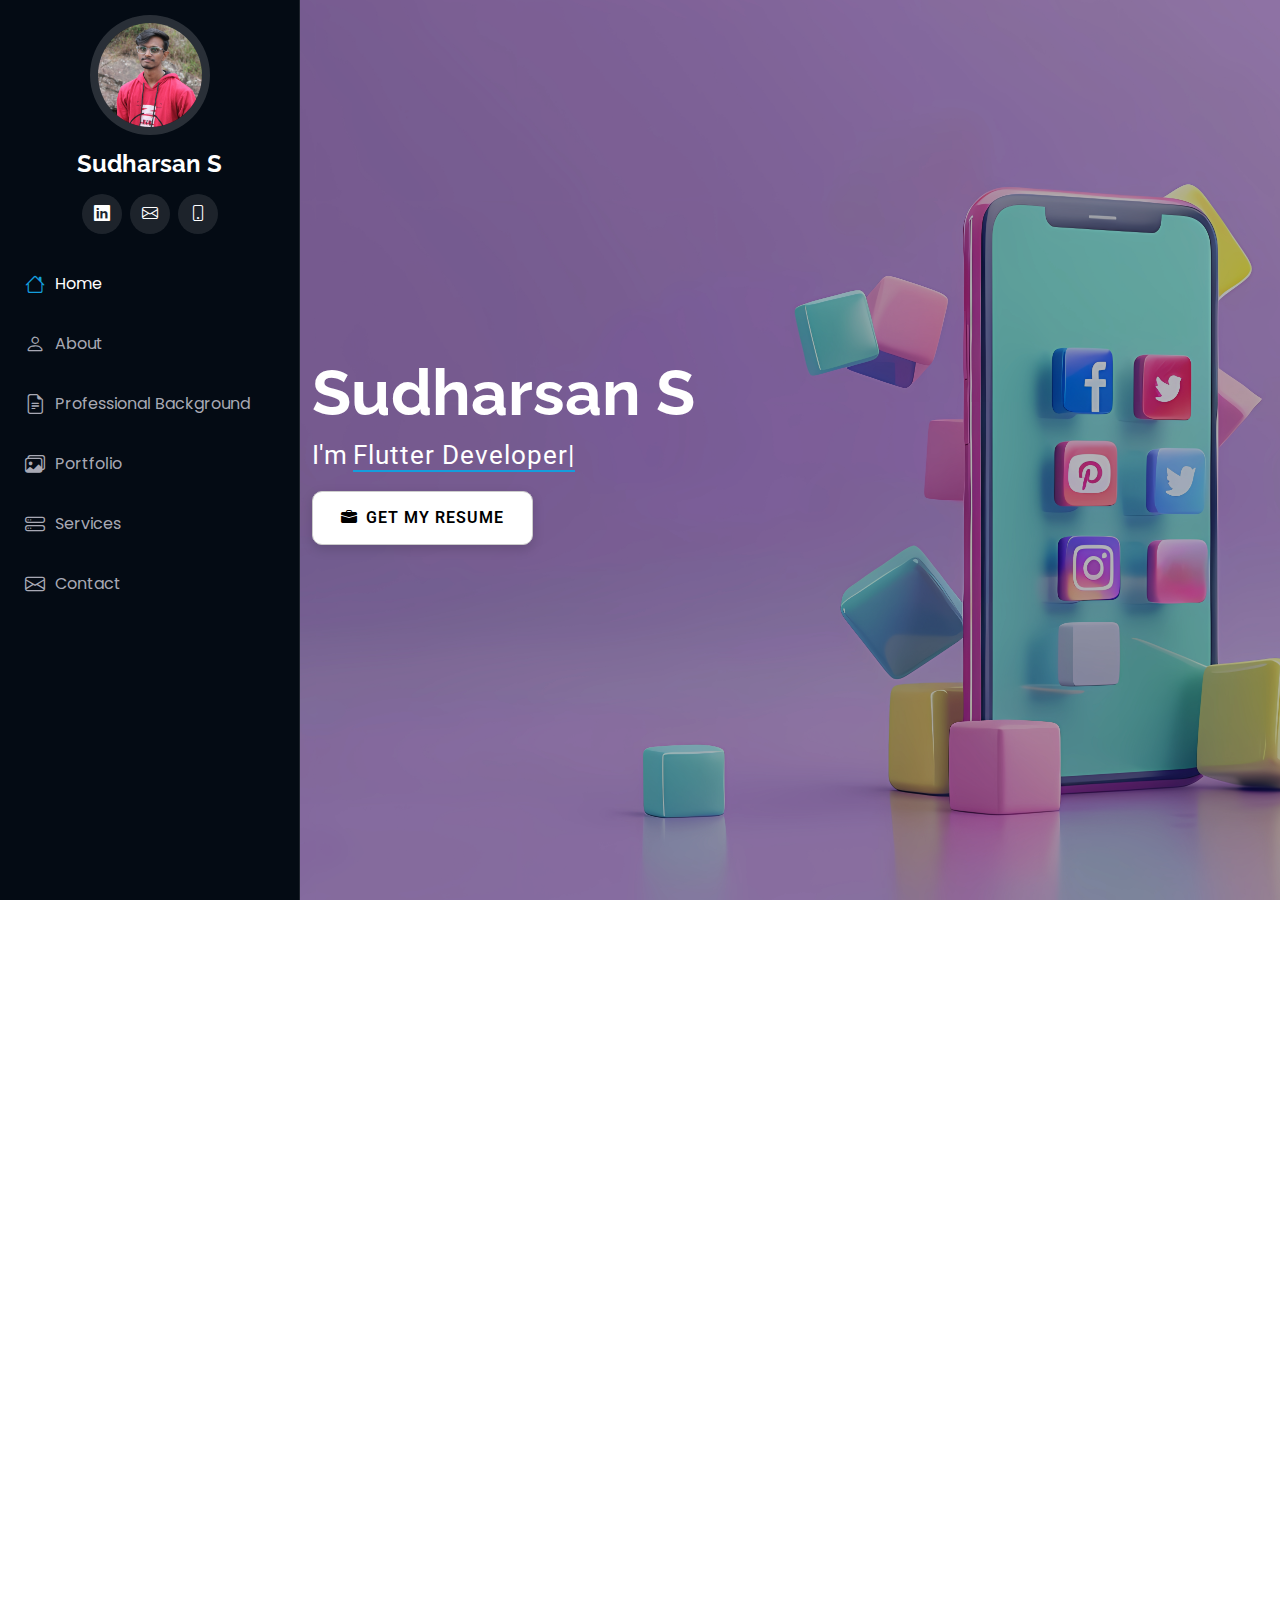
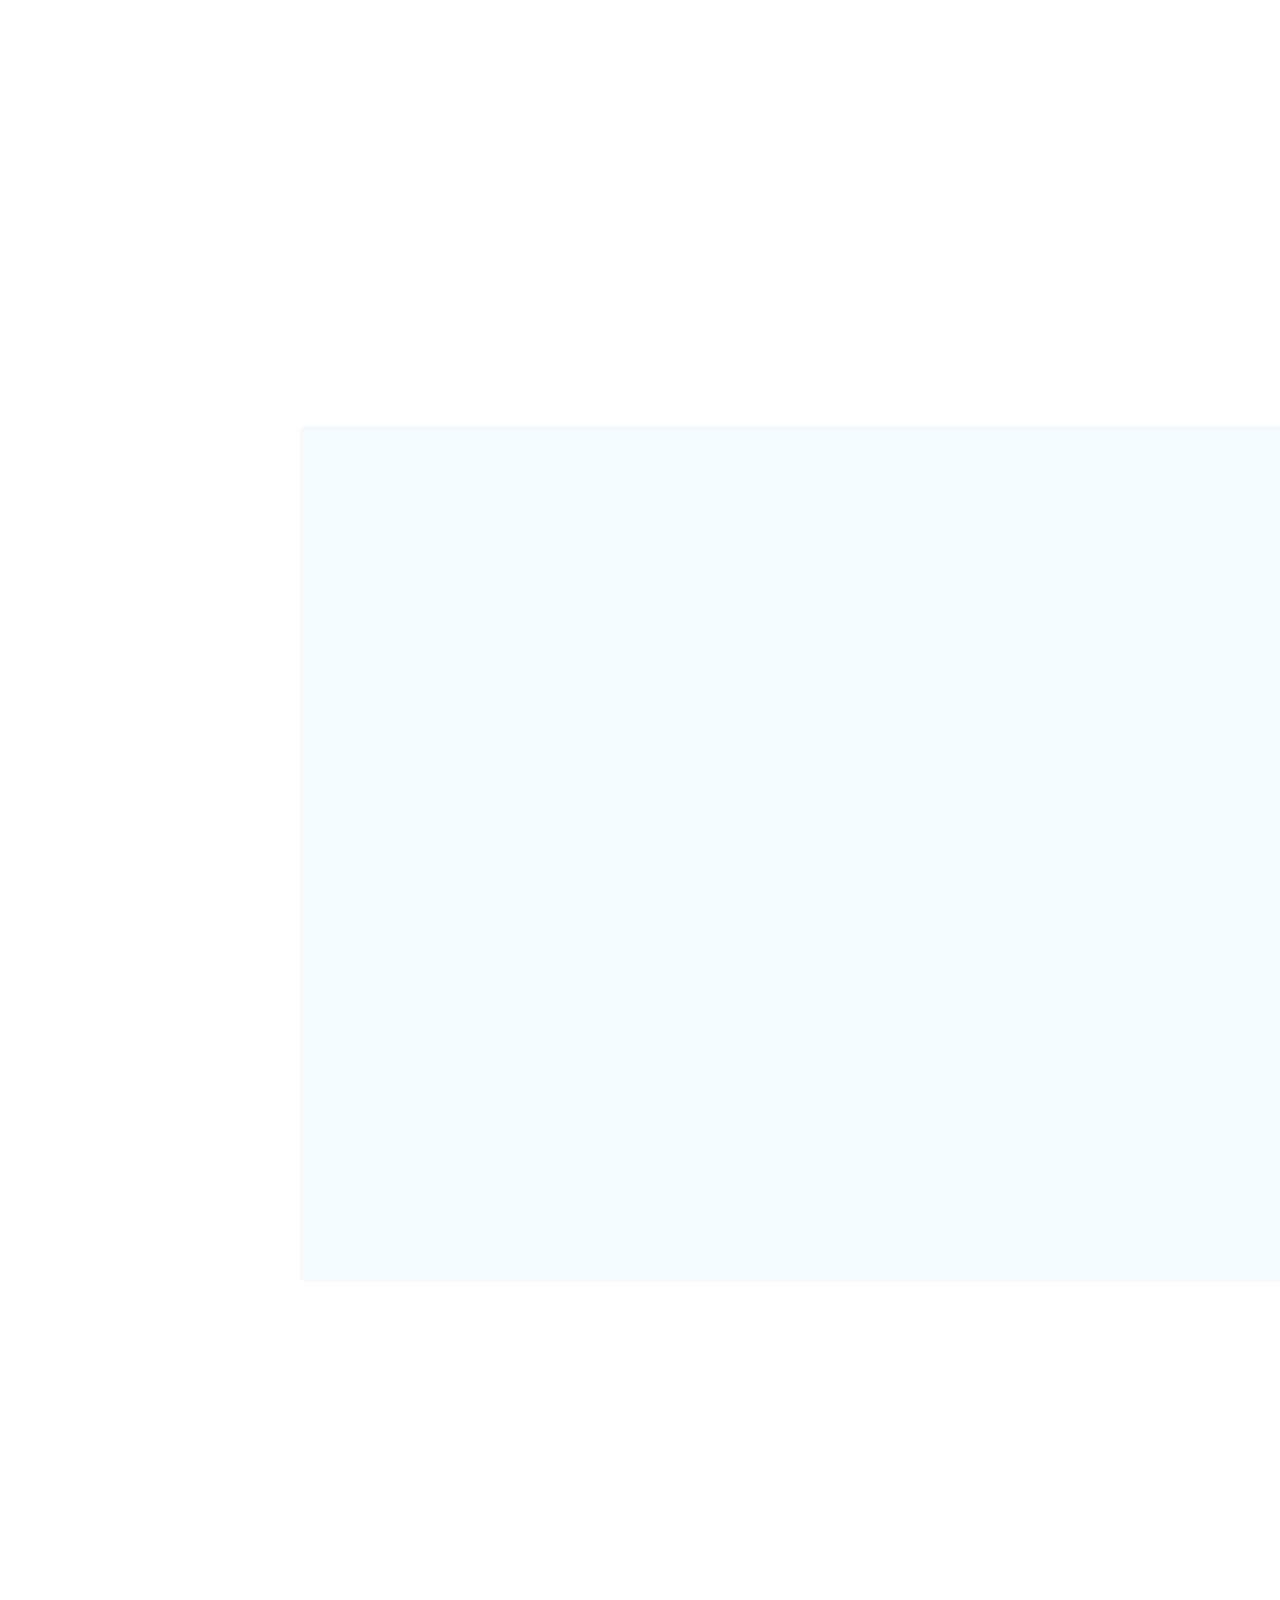
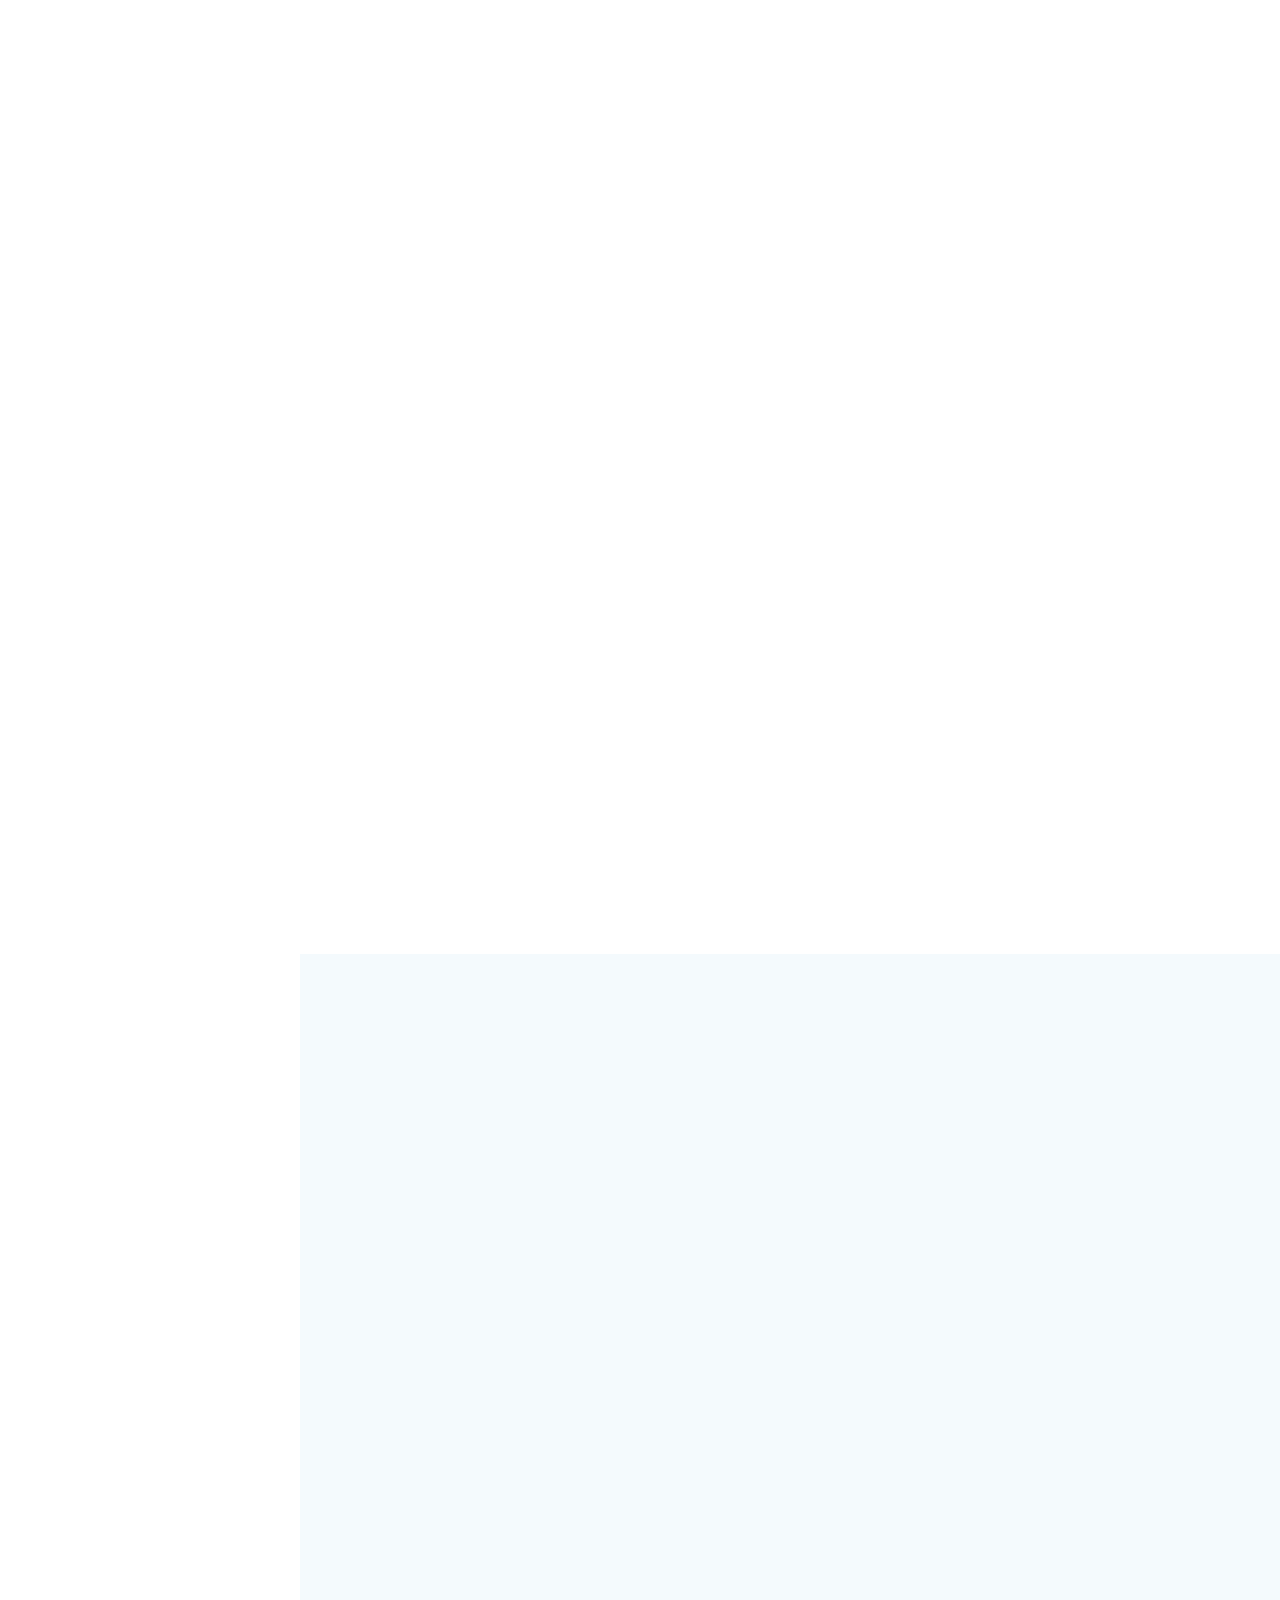
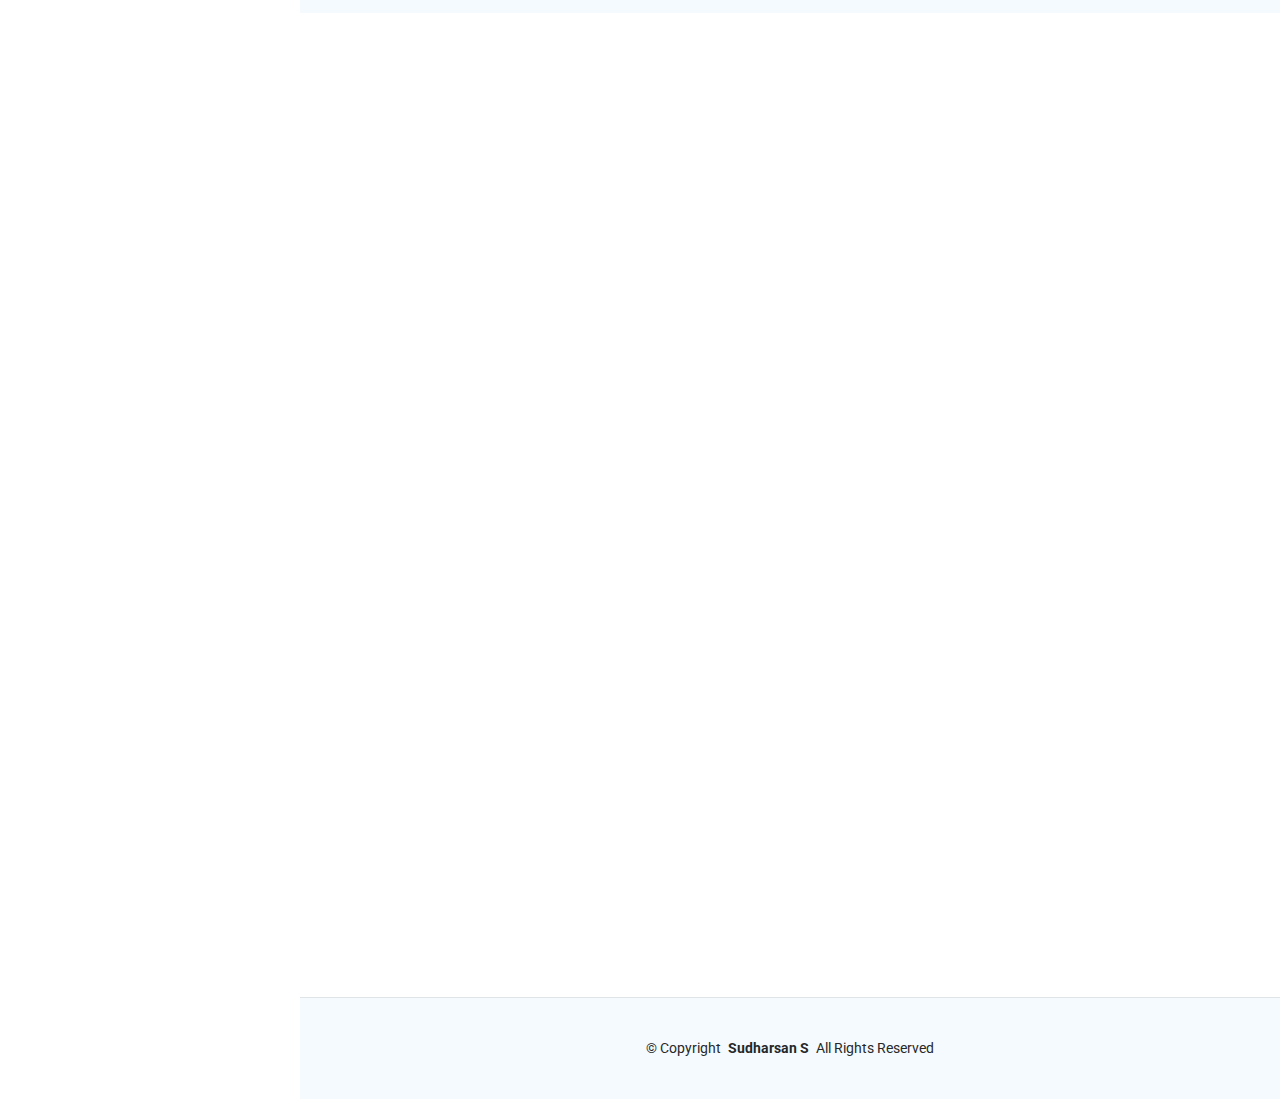
<file: index.html>
<!DOCTYPE html>
<html lang="en">

<head>
  <meta charset="utf-8">
  <meta content="width=device-width, initial-scale=1.0" name="viewport">
  <title>Sudharsan S - Flutter Developer Portfolio</title>
  <meta content="Flutter Developer with 1+ years of experience building cross-platform mobile apps" name="description">
  <meta content="Flutter, Dart, Mobile Development, Firebase, Cross-platform" name="keywords">

  <!-- Favicons -->
  <link href="assets/img/logo1.jpg" rel="icon">
  <link href="assets/img/logo1.jpg" rel="apple-touch-icon">

  <!-- Fonts -->
  <link href="https://fonts.googleapis.com" rel="preconnect">
  <link href="https://fonts.gstatic.com" rel="preconnect" crossorigin>
  <link href="https://fonts.googleapis.com/css2?family=Roboto:ital,wght@0,100;0,300;0,400;0,500;0,700;0,900;1,100;1,300;1,400;1,500;1,700;1,900&family=Poppins:ital,wght@0,100;0,200;0,300;0,400;0,500;0,600;0,700;0,800;0,900;1,100;1,200;1,300;1,400;1,500;1,600;1,700;1,800;1,900&family=Raleway:ital,wght@0,100;0,200;0,300;0,400;0,500;0,600;0,700;0,800;0,900;1,100;1,200;1,300;1,400;1,500;1,600;1,700;1,800;1,900&display=swap" rel="stylesheet">

  <!-- Vendor CSS Files -->
  <link href="assets/vendor/bootstrap/css/bootstrap.min.css" rel="stylesheet">
  <link href="assets/vendor/bootstrap-icons/bootstrap-icons.css" rel="stylesheet">
  <link href="assets/vendor/aos/aos.css" rel="stylesheet">
  <link href="assets/vendor/glightbox/css/glightbox.min.css" rel="stylesheet">
  <link href="assets/vendor/swiper/swiper-bundle.min.css" rel="stylesheet">

  <!-- Main CSS File -->
  <link href="assets/css/main.css" rel="stylesheet">

  <!-- =======================================================
  * Template Name: iPortfolio
  * Template URL: https://bootstrapmade.com/iportfolio-bootstrap-portfolio-websites-template/
  * Updated: Jun 29 2024 with Bootstrap v5.3.3
  * Author: BootstrapMade.com
  * License: https://bootstrapmade.com/license/
  ======================================================== -->
</head>

<body class="index-page">

  <header id="header" class="header dark-background d-flex flex-column">
    <i class="header-toggle d-xl-none bi bi-list"></i>

    <div class="profile-img">
      <img src="assets/img/my-profile-img.jpeg" alt="" class="img-fluid rounded-circle">
    </div>

    <a href="index.html" class="logo d-flex align-items-center justify-content-center">
      <!-- Uncomment the line below if you also wish to use an image logo -->
      <!-- <img src="assets/img/logo.png" alt=""> -->
      <!-- Updated name from Alex Smith to Sudharsan S -->
      <h1 class="sitename">Sudharsan S</h1>
    </a>

    <div class="social-links text-center">
      <!-- Updated social links to match Sudharsan's LinkedIn -->
      <a href="https://www.linkedin.com/in/sudharsan-s-988382281" class="linkedin"><i class="bi bi-linkedin"></i></a>
      <a href="mailto:sudhanyogi9629@gmail.com" class="email"><i class="bi bi-envelope"></i></a>
      <a href="tel:+919629548007" class="phone"><i class="bi bi-phone"></i></a>
    </div>

    <nav id="navmenu" class="navmenu">
      <ul>
        <li><a href="#hero" class="active"><i class="bi bi-house navicon"></i>Home</a></li>
        <li><a href="#about"><i class="bi bi-person navicon"></i> About</a></li>
        <li><a href="#professional-background"><i class="bi bi-file-earmark-text navicon"></i> Professional Background</a></li>
        <li><a href="#portfolio"><i class="bi bi-images navicon"></i> Portfolio</a></li>
        <li><a href="#services"><i class="bi bi-hdd-stack navicon"></i> Services</a></li>
        <li><a href="#contact"><i class="bi bi-envelope navicon"></i> Contact</a></li>
      </ul>
    </nav>

  </header>

  <main class="main">

<!-- Hero Section -->
<section id="hero" class="hero section dark-background">
  <img src="assets/img/bg4.jpg" alt="" data-aos="fade-in" class="">

  <div class="container" data-aos="fade-up" data-aos-delay="100">
    <!-- Hero content with Sudharsan's name and role -->
    <h2>Sudharsan S</h2>
    <p>I'm <span class="typed" data-typed-items="Flutter Developer, Mobile App Developer, Cross-platform Developer, Firebase Expert">Flutter Developer</span><span class="typed-cursor typed-cursor--blink" aria-hidden="true"></span><span class="typed-cursor typed-cursor--blink" aria-hidden="true"></span></p>
    <!-- Updated resume button with white background, briefcase icon, and pulse animation -->
    <a href="assets/resume/Sudharsan_S_Resume (1).pdf" download="Sudharsan_S_Resume.pdf" class="btn mt-3" style="background: #ffffff; color: #000000; padding: 14px 28px; border-radius: 10px; font-weight: 600; text-transform: uppercase; letter-spacing: 1px; box-shadow: 0 4px 12px rgba(0, 0, 0, 0.15); border: 1px solid #ccc; transition: all 0.3s ease;" onmouseover="this.style.background='#f0f0f0'; this.style.animation='pulse 1s infinite';" onmouseout="this.style.background='#ffffff'; this.style.animation='none';" aria-label="Download resume">
      <i class="bi bi-briefcase-fill me-2"></i>Get My Resume
    </a>
    <!-- Inline CSS for pulse animation -->
    <style>
      @keyframes pulse {
        0% { transform: scale(1); }
        50% { transform: scale(1.1); }
        100% { transform: scale(1); }
      }
    </style>
  </div>
</section><!-- /Hero Section -->

    <!-- About Section -->
    <section id="about" class="about section">

      <!-- Section Title -->
      <div class="container section-title" data-aos="fade-up">
        <h2>About</h2>
        <!-- Updated about section description -->
        <p>Flutter Developer with 1+ years of experience building cross-platform mobile apps using Dart, Flutter, and Firebase. Skilled in state management, REST APIs, and responsive UI design. Passionate about creating efficient solutions that improve user engagement and streamline operations.</p>
      </div><!-- End Section Title -->

      <div class="container" data-aos="fade-up" data-aos-delay="100">

        <div class="row gy-4 justify-content-center">
          <div class="col-lg-4">
            <img src="assets/img/my-profile-img.jpeg" class="img-fluid" alt="">
          </div>
          <div class="col-lg-8 content">
            <!-- Updated title and description -->
            <h2>Flutter Developer &amp; Mobile App Specialist</h2>
            <p class="fst-italic py-3">
              Experienced in developing and maintaining cross-platform mobile applications with a focus on performance, scalability, and user experience. Specialized in Flutter framework with expertise in Firebase integration and modern state management solutions.
            </p>
            <div class="row">
              <div class="col-lg-6">
                <ul>
                  <!-- Updated personal information -->
                  <li><i class="bi bi-chevron-right"></i> <strong>Phone:</strong> <span>+91 9629548007</span></li>
                  <li><i class="bi bi-chevron-right"></i> <strong>City:</strong> <span>Ariyalur, India</span></li>
                  <li><i class="bi bi-chevron-right"></i> <strong>Experience:</strong> <span>1+ Years</span></li>
                  <li><i class="bi bi-chevron-right"></i> <strong>Degree:</strong> <span>B.E. Computer Science</span></li>
                </ul>
              </div>
              <div class="col-lg-6">
                <ul>
                  <li><i class="bi bi-chevron-right"></i> <strong>Email:</strong> <span>sudhanyogi9629@gmail.com</span></li>
                  <li><i class="bi bi-chevron-right"></i> <strong>LinkedIn:</strong> <span><a href="https://www.linkedin.com/in/sudharsan-s-988382281">View Profile</a></span></li>
                  <li><i class="bi bi-chevron-right"></i> <strong>Freelance:</strong> <span>Available</span></li>
                  <li><i class="bi bi-chevron-right"></i> <strong>Specialization:</strong> <span>Flutter & Firebase</span></li>
                </ul>
              </div>
            </div>
            <p class="py-3">
              <!-- Updated description with Sudharsan's achievements -->
              Delivered mobile applications that streamlined HR and event operations, improving efficiency and user engagement. Collaborated with cross-functional teams achieving 100% sprint delivery within deadlines. Improved client operations by automating workflows, reducing manual effort by 40–50%.
            </p>
          </div>
        </div>

      </div>

    </section><!-- /About Section -->

    <!-- Stats Section -->
    <section id="stats" class="stats section">

      <div class="container" data-aos="fade-up" data-aos-delay="100">

        <div class="row gy-4">

          <div class="col-lg-3 col-md-6">
            <div class="stats-item">
              <i class="bi bi-phone"></i>
              <!-- Updated stats to reflect mobile app development -->
              <span data-purecounter-start="0" data-purecounter-end="3" data-purecounter-duration="1" class="purecounter"></span>
              <p><strong>Mobile Apps</strong> <span>developed and deployed</span></p>
            </div>
          </div><!-- End Stats Item -->

          <div class="col-lg-3 col-md-6">
            <div class="stats-item">
              <i class="bi bi-journal-richtext"></i>
              <span data-purecounter-start="0" data-purecounter-end="12" data-purecounter-duration="1" class="purecounter"></span>
              <p><strong>Months</strong> <span>of professional experience</span></p>
            </div>
          </div><!-- End Stats Item -->

          <div class="col-lg-3 col-md-6">
            <div class="stats-item">
              <i class="bi bi-headset"></i>
              <span data-purecounter-start="0" data-purecounter-end="50" data-purecounter-duration="1" class="purecounter"></span>
              <p><strong>Efficiency Improvement</strong> <span>in client operations</span></p>
            </div>
          </div><!-- End Stats Item -->

          <div class="col-lg-3 col-md-6">
            <div class="stats-item">
              <i class="bi bi-people"></i>
              <span data-purecounter-start="0" data-purecounter-end="100" data-purecounter-duration="1" class="purecounter"></span>
              <p><strong>Sprint Delivery</strong> <span>success rate percentage</span></p>
            </div>
          </div><!-- End Stats Item -->

        </div>

      </div>

    </section><!-- /Stats Section -->

  <!-- Skills Section -->
    <section id="skills" class="skills section light-background">

      <!-- Section Title -->
      <div class="container section-title" data-aos="fade-up">
        <h2>Skills</h2>
        <p>Technical expertise in mobile app development with focus on Flutter framework and modern development practices</p>
      </div><!-- End Section Title -->

      <div class="container" data-aos="fade-up" data-aos-delay="100">

        <div class="row gy-4">
          
          <!-- Core Development Skills -->
          <div class="col-lg-6">
            <h4 class="mb-4 text-primary">Core Development</h4>
            <div class="row gy-3">
              <div class="col-md-6">
                <div class="skill-card p-3 h-100 bg-white rounded shadow-sm border-start border-primary border-4">
                  <div class="d-flex align-items-center">
                    <i class="bi bi-phone text-primary fs-4 me-3"></i>
                    <div>
                      <h6 class="mb-1 fw-bold">Flutter</h6>
                      <small class="text-muted">Cross-platform Framework</small>
                    </div>
                  </div>
                </div>
              </div>
              
              <div class="col-md-6">
                <div class="skill-card p-3 h-100 bg-white rounded shadow-sm border-start border-success border-4">
                  <div class="d-flex align-items-center">
                    <i class="bi bi-code-slash text-success fs-4 me-3"></i>
                    <div>
                      <h6 class="mb-1 fw-bold">Dart</h6>
                      <small class="text-muted">Programming Language</small>
                    </div>
                  </div>
                </div>
              </div>
              
              <div class="col-md-6">
                <div class="skill-card p-3 h-100 bg-white rounded shadow-sm border-start border-warning border-4">
                  <div class="d-flex align-items-center">
                    <i class="bi bi-cloud-arrow-up text-warning fs-4 me-3"></i>
                    <div>
                      <h6 class="mb-1 fw-bold">Firebase</h6>
                      <small class="text-muted">Backend Services</small>
                    </div>
                  </div>
                </div>
              </div>
              
              <div class="col-md-6">
                <div class="skill-card p-3 h-100 bg-white rounded shadow-sm border-start border-info border-4">
                  <div class="d-flex align-items-center">
                    <i class="bi bi-gear text-info fs-4 me-3"></i>
                    <div>
                      <h6 class="mb-1 fw-bold">State Management</h6>
                      <small class="text-muted">Provider, Riverpod, GetX</small>
                    </div>
                  </div>
                </div>
              </div>
            </div>
          </div>

          <!-- Technical Skills -->
          <div class="col-lg-6">
            <h4 class="mb-4 text-primary">Technical Skills</h4>
            <div class="row gy-3">
              <div class="col-md-6">
                <div class="skill-card p-3 h-100 bg-white rounded shadow-sm border-start border-danger border-4">
                  <div class="d-flex align-items-center">
                    <i class="bi bi-globe text-danger fs-4 me-3"></i>
                    <div>
                      <h6 class="mb-1 fw-bold">REST APIs</h6>
                      <small class="text-muted">API Integration</small>
                    </div>
                  </div>
                </div>
              </div>
              
              <div class="col-md-6">
                <div class="skill-card p-3 h-100 bg-white rounded shadow-sm border-start border-dark border-4">
                  <div class="d-flex align-items-center">
                    <i class="bi bi-shield-check text-dark fs-4 me-3"></i>
                    <div>
                      <h6 class="mb-1 fw-bold">Firebase Auth</h6>
                      <small class="text-muted">Authentication</small>
                    </div>
                  </div>
                </div>
              </div>
              
              <div class="col-md-6">
                <div class="skill-card p-3 h-100 bg-white rounded shadow-sm border-start border-primary border-4">
                  <div class="d-flex align-items-center">
                    <i class="bi bi-database text-primary fs-4 me-3"></i>
                    <div>
                      <h6 class="mb-1 fw-bold">Firestore</h6>
                      <small class="text-muted">Database</small>
                    </div>
                  </div>
                </div>
              </div>
              
              <div class="col-md-6">
                <div class="skill-card p-3 h-100 bg-white rounded shadow-sm border-start border-secondary border-4">
                  <div class="d-flex align-items-center">
                    <i class="bi bi-geo-alt text-secondary fs-4 me-3"></i>
                    <div>
                      <h6 class="mb-1 fw-bold">Google Maps API</h6>
                      <small class="text-muted">Location Services</small>
                    </div>
                  </div>
                </div>
              </div>
            </div>
          </div>
        </div>

        <!-- Additional Skills Section -->
        <div class="row mt-5">
          <div class="col-12">
            <h4 class="mb-4 text-center text-primary">Additional Expertise</h4>
            <div class="row gy-3">
              <div class="col-lg-3 col-md-6">
                <div class="text-center p-4 bg-white rounded shadow-sm h-100">
                  <i class="bi bi-palette fs-1 text-primary mb-3"></i>
                  <h6 class="fw-bold mb-2">Responsive UI</h6>
                  <p class="small text-muted mb-0">Design & Layout</p>
                </div>
              </div>
              
              <div class="col-lg-3 col-md-6">
                <div class="text-center p-4 bg-white rounded shadow-sm h-100">
                  <i class="bi bi-bell fs-1 text-success mb-3"></i>
                  <h6 class="fw-bold mb-2">Push Notifications</h6>
                  <p class="small text-muted mb-0">User Engagement</p>
                </div>
              </div>
              
              <div class="col-lg-3 col-md-6">
                <div class="text-center p-4 bg-white rounded shadow-sm h-100">
                  <i class="bi bi-layers fs-1 text-warning mb-3"></i>
                  <h6 class="fw-bold mb-2">Architecture</h6>
                  <p class="small text-muted mb-0">Clean Architecture, MVVM Pattern</p>
                </div>
              </div>
              
              <div class="col-lg-3 col-md-6">
                <div class="text-center p-4 bg-white rounded shadow-sm h-100">
                  <i class="bi bi-arrow-repeat fs-1 text-info mb-3"></i>
                  <h6 class="fw-bold mb-2">CI/CD</h6>
                  <p class="small text-muted mb-0">Continuous Integration & Deployment</p>
                </div>
              </div>
            </div>
          </div>
        </div>

      </div>

    </section><!-- /Skills Section -->

  <!-- Professional Background Section -->
<section id="professional-background" class="professional-background section">
  <!-- Section title -->
  <div class="container section-title" data-aos="fade-up">
    <h2>Professional Background</h2>
    <p>Embarking on a dynamic career in technology, I blend hands-on expertise in Flutter development with specialized certifications and a strong foundation in computer science education, delivering innovative solutions and driving professional excellence</p>
  </div>

  <div class="container" data-aos="fade-up" data-aos-delay="100">
    <!-- Work Experience Section -->
    <div class="mb-5">
      <h3 class="resume-title" style="color: #333; border-bottom: 2px solid #007bff; padding-bottom: 10px;">Work Experience</h3>
      <div class="resume-item" style="background: #f8f9fa; padding: 20px; border-radius: 8px;">
        <h4>Flutter Developer</h4>
        <h5>May 2024 – July 2025</h5>
        <p><em>KreevTech Solution, Coimbatore</em></p>
        <ul>
          <li>Developed and maintained cross-platform mobile apps using Flutter and Dart</li>
          <li>Implemented responsive UI and integrated third-party packages to enhance performance</li>
          <li>Integrated Firebase (Auth, Firestore, Messaging) and REST APIs for secure, scalable backends</li>
          <li>Collaborated with cross-functional teams, delivering 100% of sprints on time</li>
          <li>Automated workflows, reducing manual effort by 40–50%</li>
        </ul>
      </div>
    </div>

    <!-- Certifications Section -->
    <div class="mb-5">
      <h3 class="resume-title" style="color: #333; border-bottom: 2px solid #007bff; padding-bottom: 10px;">Certifications</h3>
      <div class="resume-item" style="background: #f8f9fa; padding: 20px; border-radius: 8px;">
        <h4>Flutter Development</h4>
        <h5>Sep 2023 - Feb 2024</h5>
        <p><em>Elysium Academy, Coimbatore</em></p>
        <p>Comprehensive training in Flutter, state management, and Firebase integration.</p>
      </div>
    </div>

    <!-- Education Section -->
    <div class="mb-5">
      <h3 class="resume-title" style="color: #333; border-bottom: 2px solid #007bff; padding-bottom: 10px;">Education</h3>
      <div class="resume-item" style="background: #f8f9fa; padding: 20px; border-radius: 8px;">
        <h4>B.E. Computer Science Engineering</h4>
        <h5>2019 - 2023</h5>
        <p><em>K.S.K College of Engineering &amp; Technology, Anna University, Kumbakonam</em></p>
        <p>Focused on software development, algorithms, and modern programming practices.</p>
      </div>
    </div>
  </div>
</section><!-- /Professional Background Section -->

    <!-- Portfolio Section -->
    <section id="portfolio" class="portfolio section light-background">

      <!-- Section Title -->
      <div class="container section-title" data-aos="fade-up">
        <h2>Portfolio</h2>
        <p>Mobile applications developed using Flutter framework, showcasing expertise in cross-platform development, Firebase integration, and user-centric design solutions.</p>
      </div><!-- End Section Title -->

      <div class="container">

        <div class="isotope-layout" data-default-filter="*" data-layout="masonry" data-sort="original-order">

          <ul class="portfolio-filters isotope-filters" data-aos="fade-up" data-aos-delay="100">
            <li data-filter="*" class="filter-active">All</li>
            <li data-filter=".filter-app">Mobile Apps</li>
            <li data-filter=".filter-management">Management</li>
            <li data-filter=".filter-entertainment">Entertainment</li>
          </ul><!-- End Portfolio Filters -->

          <div class="row gy-4 isotope-container" data-aos="fade-up" data-aos-delay="200">

            <!-- Updated portfolio items with Sudharsan's projects -->
            <div class="col-lg-4 col-md-6 portfolio-item isotope-item filter-app filter-management">
              <div class="portfolio-content h-100">
                <img src="assets/img/portfolio/21.jpeg" class="img-fluid" alt="">
                <div class="portfolio-info">
                  <h4>C3 Event Management</h4>
                  <p>Mobile solution for catering and event businesses</p>
                  <a href="assets/img/portfolio/21.jpeg" title="C3 Event Management" data-gallery="portfolio-gallery-app" class="glightbox preview-link"><i class="bi bi-zoom-in"></i></a>
                  <a href="c3-event-management.html" title="More Details" class="details-link"><i class="bi bi-link-45deg"></i></a>
                </div>
              </div>
            </div><!-- End Portfolio Item -->

            <div class="col-lg-4 col-md-6 portfolio-item isotope-item filter-app filter-management">
              <div class="portfolio-content h-100">
                <img src="assets/img/portfolio/1.jpeg" class="img-fluid" alt="">
                <div class="portfolio-info">
                  <h4>HRiFY – HR Management App</h4>
                  <p>Mobile-first HR solution for workforce management</p>
                  <a href="assets/img/portfolio/1.jpeg" title="HRiFY HR Management" data-gallery="portfolio-gallery-product" class="glightbox preview-link"><i class="bi bi-zoom-in"></i></a>
                  <a href="hrify-hr-management.html" title="More Details" class="details-link"><i class="bi bi-link-45deg"></i></a>
                </div>
              </div>
            </div><!-- End Portfolio Item -->

            <div class="col-lg-4 col-md-6 portfolio-item isotope-item filter-app filter-entertainment">
              <div class="portfolio-content h-100">
                <img src="assets/img/portfolio/31.jpeg" class="img-fluid" alt="">
                <div class="portfolio-info">
                  <h4>LoreX – Game Lore Encyclopedia</h4>
                  <p>Mobile encyclopedia app for video game lore</p>
                  <a href="assets/img/portfolio/31.jpeg" title="LoreX Game Encyclopedia" data-gallery="portfolio-gallery-branding" class="glightbox preview-link"><i class="bi bi-zoom-in"></i></a>
                  <a href="lorex-game-encyclopedia.html" title="More Details" class="details-link"><i class="bi bi-link-45deg"></i></a>
                </div>
              </div>
            </div><!-- End Portfolio Item -->

          </div><!-- End Portfolio Container -->

        </div>

      </div>

    </section><!-- /Portfolio Section -->

    <!-- Services Section -->
    <section id="services" class="services section">

      <!-- Section Title -->
      <div class="container section-title" data-aos="fade-up">
        <h2>Services</h2>
        <p>Comprehensive mobile app development services specializing in Flutter framework, Firebase integration, and cross-platform solutions that drive business growth.</p>
      </div><!-- End Section Title -->

      <div class="container">

        <div class="row gy-4">

          <!-- Updated services to match Sudharsan's expertise -->
          <div class="col-lg-4 col-md-6 service-item d-flex" data-aos="fade-up" data-aos-delay="100">
            <div class="icon flex-shrink-0"><i class="bi bi-phone"></i></div>
            <div>
              <!-- <h4 class="title"><a href="service-details.html" class="stretched-link">Flutter App Development</a></h4> -->
              <p class="description">Cross-platform mobile app development using Flutter framework with responsive UI design and optimal performance</p>
            </div>
          </div>
          <!-- End Service Item -->

          <div class="col-lg-4 col-md-6 service-item d-flex" data-aos="fade-up" data-aos-delay="200">
            <div class="icon flex-shrink-0"><i class="bi bi-cloud-arrow-up"></i></div>
            <div>
              <!-- <h4 class="title"><a href="service-details.html" class="stretched-link">Firebase Integration</a></h4> -->
              <p class="description">Complete Firebase services integration including Authentication, Firestore, Cloud Functions, and Cloud Messaging</p>
            </div>
          </div><!-- End Service Item -->

          <div class="col-lg-4 col-md-6 service-item d-flex" data-aos="fade-up" data-aos-delay="300">
            <div class="icon flex-shrink-0"><i class="bi bi-gear"></i></div>
            <div>
              <!-- <h4 class="title"><a href="service-details.html" class="stretched-link">State Management</a></h4> -->
              <p class="description">Implementation of modern state management solutions using Provider, Riverpod, and GetX for scalable applications</p>
            </div>
          </div><!-- End Service Item -->

          <div class="col-lg-4 col-md-6 service-item d-flex" data-aos="fade-up" data-aos-delay="400">
            <div class="icon flex-shrink-0"><i class="bi bi-globe"></i></div>
            <div>
              <!-- <h4 class="title"><a href="service-details.html" class="stretched-link">REST API Integration</a></h4> -->
              <p class="description">Seamless integration with REST APIs and third-party services for comprehensive app functionality</p>
            </div>
          </div><!-- End Service Item -->

          <div class="col-lg-4 col-md-6 service-item d-flex" data-aos="fade-up" data-aos-delay="500">
            <div class="icon flex-shrink-0"><i class="bi bi-shield-check"></i></div>
            <div>
              <!-- <h4 class="title"><a href="service-details.html" class="stretched-link">App Security</a></h4> -->
              <p class="description">Implementation of secure authentication systems and data protection measures for enterprise-grade applications</p>
            </div>
          </div><!-- End Service Item -->

          <div class="col-lg-4 col-md-6 service-item d-flex" data-aos="fade-up" data-aos-delay="600">
            <div class="icon flex-shrink-0"><i class="bi bi-tools"></i></div>
            <div>
              <!-- <h4 class="title"><a href="service-details.html" class="stretched-link">App Maintenance</a></h4> -->
              <p class="description">Ongoing maintenance, updates, and performance optimization for existing mobile applications</p>
            </div>
          </div><!-- End Service Item -->

        </div>

      </div>

    </section><!-- /Services Section -->

    <!-- Contact Section -->
    <section id="contact" class="contact section">

      <!-- Section Title -->
      <div class="container section-title" data-aos="fade-up">
        <h2>Contact</h2>
        <p>Ready to discuss your mobile app development needs? Get in touch to explore how we can bring your ideas to life with Flutter.</p>
      </div><!-- End Section Title -->

      <div class="container" data-aos="fade-up" data-aos-delay="100">

        <!-- Make contact items stack on mobile (column) and align in a row on desktop using Bootstrap grid -->
       <div class="row">
   <div class="col-12">
    <div class="info-wrap">
      <div class="row gy-4 justify-content-center">
        <div class="col-12 col-lg-4">
          <div class="info-item d-flex" data-aos="fade-up" data-aos-delay="200">
            <a href="https://maps.google.com/?q=Ariyalur,Tamil+Nadu,India" target="_blank">
              <i class="bi bi-geo-alt flex-shrink-0"></i>
            </a>
            <div>
              <h3>Address</h3>
              <p>Ariyalur, Tamil Nadu, India</p>
            </div>
          </div>
        </div><!-- End Info Item -->

        <div class="col-12 col-lg-4">
          <div class="info-item d-flex" data-aos="fade-up" data-aos-delay="300">
            <a href="tel:+919629548007">
              <i class="bi bi-telephone flex-shrink-0"></i>
            </a>
            <div>
              <h3>Call Me</a></h3>
              <p>+91 9629548007</p>
            </div>
          </div>
        </div><!-- End Info Item -->

        <div class="col-12 col-lg-4">
          <div class="info-item d-flex" data-aos="fade-up" data-aos-delay="400">
            <a href="mailto:sudhanyogi9629@gmail.com">
              <i class="bi bi-envelope flex-shrink-0"></i>
            </a>
            <div>
              <h3>Email Me</a></h3>
              <p>sudhanyogi9629@gmail.com</p>
            </div>
          </div>
        </div><!-- End Info Item -->
      </div>
    </div>
  </div>
</div>

      </div>

    </section><!-- /Contact Section -->

  </main>

  <footer id="footer" class="footer position-relative light-background">

    <div class="container">
      <div class="copyright text-center ">
        <p>© <span>Copyright</span> <strong class="px-1 sitename">Sudharsan S</strong> <span>All Rights Reserved</span></p>
      </div>
    </div>

  </footer>

  <!-- Scroll Top -->
  <a href="#" id="scroll-top" class="scroll-top d-flex align-items-center justify-content-center"><i class="bi bi-arrow-up-short"></i></a>

  <!-- Preloader -->
  <div id="preloader"></div>

  <!-- Vendor JS Files -->
  <script src="assets/vendor/bootstrap/js/bootstrap.bundle.min.js"></script>
  <script src="assets/vendor/php-email-form/validate.js"></script>
  <script src="assets/vendor/aos/aos.js"></script>
  <script src="assets/vendor/typed.js/typed.umd.js"></script>
  <script src="assets/vendor/purecounter/purecounter_vanilla.js"></script>
  <script src="assets/vendor/waypoints/noframework.waypoints.js"></script>
  <script src="assets/vendor/glightbox/js/glightbox.min.js"></script>
  <script src="assets/vendor/imagesloaded/imagesloaded.pkgd.min.js"></script>
  <script src="assets/vendor/isotope-layout/isotope.pkgd.min.js"></script>
  <script src="assets/vendor/swiper/swiper-bundle.min.js"></script>

  <!-- Main JS File -->
  <script src="assets/js/main.js"></script>

</body>

</html>
</file>
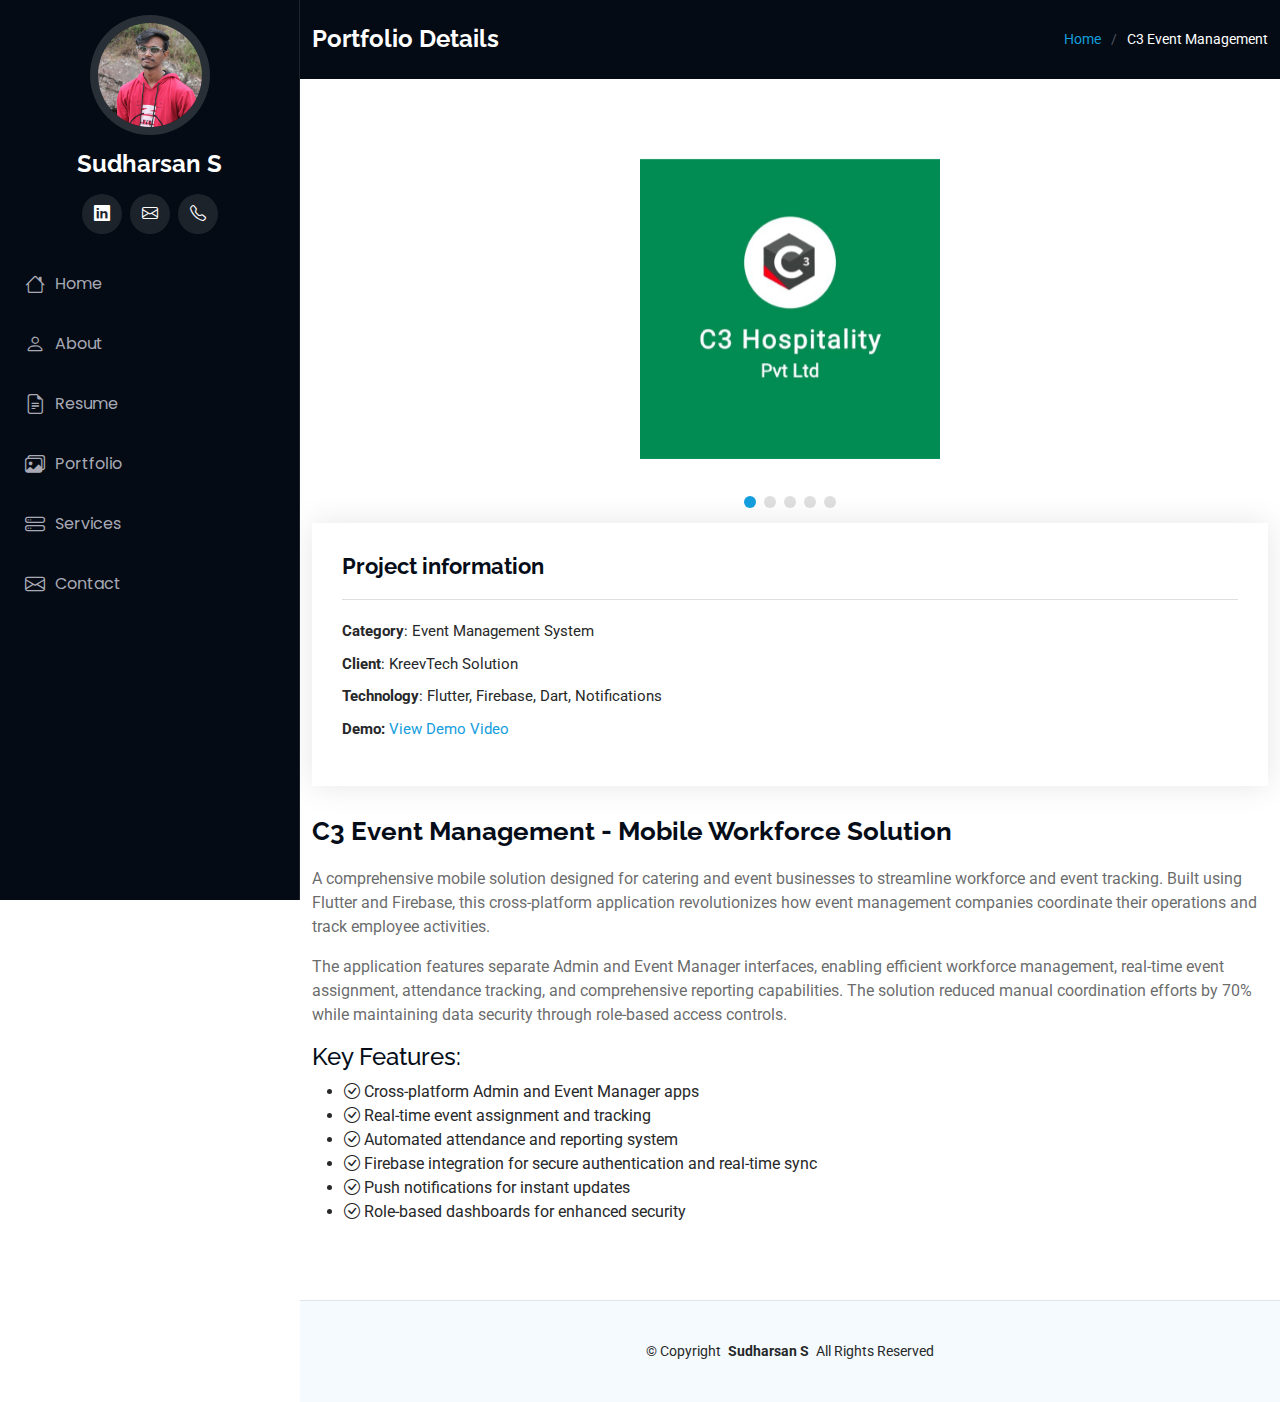
<file: c3-event-management.html>
<!DOCTYPE html>
<html lang="en">

<head>
  <meta charset="utf-8">
  <meta content="width=device-width, initial-scale=1.0" name="viewport">
  <title>C3 Event Management - Portfolio Details</title>
  <meta content="" name="description">
  <meta content="" name="keywords">

  <!-- Favicons -->
  <link href="assets/img/logo1.jpg" rel="icon">
  <link href="assets/img/logo1.jpg" rel="apple-touch-icon">

  <!-- Fonts -->
  <link href="https://fonts.googleapis.com" rel="preconnect">
  <link href="https://fonts.gstatic.com" rel="preconnect" crossorigin>
  <link href="https://fonts.googleapis.com/css2?family=Roboto:ital,wght@0,100;0,300;0,400;0,500;0,700;0,900;1,100;1,300;1,400;1,500;1,700;1,900&family=Poppins:ital,wght@0,100;0,200;0,300;0,400;0,500;0,600;0,700;0,800;0,900;1,100;1,200;1,300;1,400;1,500;1,600;1,700;1,800;1,900&family=Raleway:ital,wght@0,100;0,200;0,300;0,400;0,500;0,600;0,700;0,800;0,900;1,100;1,200;1,300;1,400;1,500;1,600;1,700;1,800;1,900&display=swap" rel="stylesheet">

  <!-- Vendor CSS Files -->
  <link href="assets/vendor/bootstrap/css/bootstrap.min.css" rel="stylesheet">
  <link href="assets/vendor/bootstrap-icons/bootstrap-icons.css" rel="stylesheet">
  <link href="assets/vendor/aos/aos.css" rel="stylesheet">
  <link href="assets/vendor/glightbox/css/glightbox.min.css" rel="stylesheet">
  <link href="assets/vendor/swiper/swiper-bundle.min.css" rel="stylesheet">

  <!-- Main CSS File -->
  <link href="assets/css/main.css" rel="stylesheet">

  <!-- Custom CSS for Image Slider -->
  <style>
    .portfolio-details-slider {
      max-width: 600px; /* Reduced overall slider width */
      margin: 0 auto; /* Center the slider */
    }
    .portfolio-details-slider .swiper-slide img {
      width: 100%;
      max-width: 300px; /* Reduced image size for app screenshots */
      height: auto;
      max-height: 300px; /* Constrain vertical size */
      object-fit: contain; /* Ensures the entire image is visible */
      display: block;
      margin: 0 auto; /* Center the image */
    }
    .portfolio-details-slider .swiper-wrapper {
      padding: 20px 0; /* Reduced padding for a compact slider */
    }
    .portfolio-details-slider .swiper-pagination {
      margin-top: 10px; /* Reduced margin for pagination */
    }
  </style>
</head>

<body class="portfolio-details-page">

  <header id="header" class="header dark-background d-flex flex-column">
    <i class="header-toggle d-xl-none bi bi-list"></i>

    <div class="profile-img">
      <img src="assets/img/my-profile-img.jpeg" alt="" class="img-fluid rounded-circle">
    </div>

    <a href="index.html" class="logo d-flex align-items-center justify-content-center">
      <h1 class="sitename">Sudharsan S</h1>
    </a>

    <div class="social-links text-center">
      <a href="https://www.linkedin.com/in/sudharsan-s-988382281" class="linkedin"><i class="bi bi-linkedin"></i></a>
      <a href="mailto:sudhanyogi9629@gmail.com" class="google-plus"><i class="bi bi-envelope"></i></a>
      <a href="tel:+919629548007" class="twitter"><i class="bi bi-telephone"></i></a>
    </div>

    <nav id="navmenu" class="navmenu">
      <ul>
        <li><a href="index.html#hero"><i class="bi bi-house navicon"></i>Home</a></li>
        <li><a href="index.html#about"><i class="bi bi-person navicon"></i> About</a></li>
        <li><a href="index.html#resume"><i class="bi bi-file-earmark-text navicon"></i> Resume</a></li>
        <li><a href="index.html#portfolio"><i class="bi bi-images navicon"></i> Portfolio</a></li>
        <li><a href="index.html#services"><i class="bi bi-hdd-stack navicon"></i> Services</a></li>
        <li><a href="index.html#contact"><i class="bi bi-envelope navicon"></i> Contact</a></li>
      </ul>
    </nav>
  </header>

  <main class="main">

    <!-- Page Title -->
    <div class="page-title dark-background">
      <div class="container d-lg-flex justify-content-between align-items-center">
        <h1 class="mb-2 mb-lg-0">Portfolio Details</h1>
        <nav class="breadcrumbs">
          <ol>
            <li><a href="index.html">Home</a></li>
            <li class="current">C3 Event Management</li>
          </ol>
        </nav>
      </div>
    </div><!-- End Page Title -->

    <!-- Portfolio Details Section -->
    <section id="portfolio-details" class="portfolio-details section">
      <div class="container" data-aos="fade-up" data-aos-delay="100">
        <!-- Image Slider -->
        <div class="portfolio-details-slider swiper init-swiper">
          <script type="application/json" class="swiper-config">
            {
              "loop": true,
              "speed": 600,
              "autoplay": {
                "delay": 5000
              },
              "slidesPerView": "auto",
              "pagination": {
                "el": ".swiper-pagination",
                "type": "bullets",
                "clickable": true
              }
            }
          </script>
          <div class="swiper-wrapper align-items-center">
            <div class="swiper-slide">
              <img src="assets/img/portfolio/21.jpeg" alt="">
            </div>
            <div class="swiper-slide">
              <img src="assets/img/portfolio/22.jpeg" alt="">
            </div>
            <div class="swiper-slide">
              <img src="assets/img/portfolio/23.jpeg" alt="">
            </div>
            <div class="swiper-slide">
              <img src="assets/img/portfolio/24.jpeg" alt="">
            </div>
            <div class="swiper-slide">
              <img src="assets/img/portfolio/25.jpeg" alt="">
            </div>
          </div>
          <div class="swiper-pagination"></div>
        </div>

        <!-- Portfolio Info and Description -->
        <div class="row gy-4">
          <div class="col-lg-12">
            <div class="portfolio-info" data-aos="fade-up" data-aos-delay="200">
              <h3>Project information</h3>
              <ul>
                <li><strong>Category</strong>: Event Management System</li>
                <li><strong>Client</strong>: KreevTech Solution</li>
               
                <li><strong>Technology</strong>: Flutter, Firebase, Dart, Notifications</li>
                <li><strong>Demo:</strong> <a href="https://drive.google.com/file/d/1NQo38AndJGvEYHa_Wx9dlwWpjomboJPk/view?usp=drive_link" target="_blank">View Demo Video</a></li>
              </ul>
            </div>
            <div class="portfolio-description" data-aos="fade-up" data-aos-delay="300">
              <h2>C3 Event Management - Mobile Workforce Solution</h2>
              <p>
                A comprehensive mobile solution designed for catering and event businesses to streamline workforce and event tracking. Built using Flutter and Firebase, this cross-platform application revolutionizes how event management companies coordinate their operations and track employee activities.
              </p>
              <p>
                The application features separate Admin and Event Manager interfaces, enabling efficient workforce management, real-time event assignment, attendance tracking, and comprehensive reporting capabilities. The solution reduced manual coordination efforts by 70% while maintaining data security through role-based access controls.
              </p>
              <h4>Key Features:</h4>
              <ul>
                <li><i class="bi bi-check-circle"></i> <span>Cross-platform Admin and Event Manager apps</span></li>
                <li><i class="bi bi-check-circle"></i> <span>Real-time event assignment and tracking</span></li>
                <li><i class="bi bi-check-circle"></i> <span>Automated attendance and reporting system</span></li>
                <li><i class="bi bi-check-circle"></i> <span>Firebase integration for secure authentication and real-time sync</span></li>
                <li><i class="bi bi-check-circle"></i> <span>Push notifications for instant updates</span></li>
                <li><i class="bi bi-check-circle"></i> <span>Role-based dashboards for enhanced security</span></li>
              </ul>
            </div>
          </div>
        </div>
      </div>
    </section><!-- /Portfolio Details Section -->

  </main>

  <footer id="footer" class="footer position-relative light-background">
    <div class="container">
      <div class="copyright text-center">
        <p>© <span>Copyright</span> <strong class="px-1 sitename">Sudharsan S</strong> <span>All Rights Reserved</span></p>
      </div>
    </div>
  </footer>

  <!-- Scroll Top -->
  <a href="#" id="scroll-top" class="scroll-top d-flex align-items-center justify-content-center"><i class="bi bi-arrow-up-short"></i></a>

  <!-- Preloader -->
  <div id="preloader"></div>

  <!-- Vendor JS Files -->
  <script src="assets/vendor/bootstrap/js/bootstrap.bundle.min.js"></script>
  <script src="assets/vendor/php-email-form/validate.js"></script>
  <script src="assets/vendor/aos/aos.js"></script>
  <script src="assets/vendor/typed.js/typed.umd.js"></script>
  <script src="assets/vendor/purecounter/purecounter_vanilla.js"></script>
  <script src="assets/vendor/waypoints/noframework.waypoints.js"></script>
  <script src="assets/vendor/glightbox/js/glightbox.min.js"></script>
  <script src="assets/vendor/imagesloaded/imagesloaded.pkgd.min.js"></script>
  <script src="assets/vendor/isotope-layout/isotope.pkgd.min.js"></script>
  <script src="assets/vendor/swiper/swiper-bundle.min.js"></script>

  <!-- Main JS File -->
  <script src="assets/js/main.js"></script>

</body>

</html>
</file>
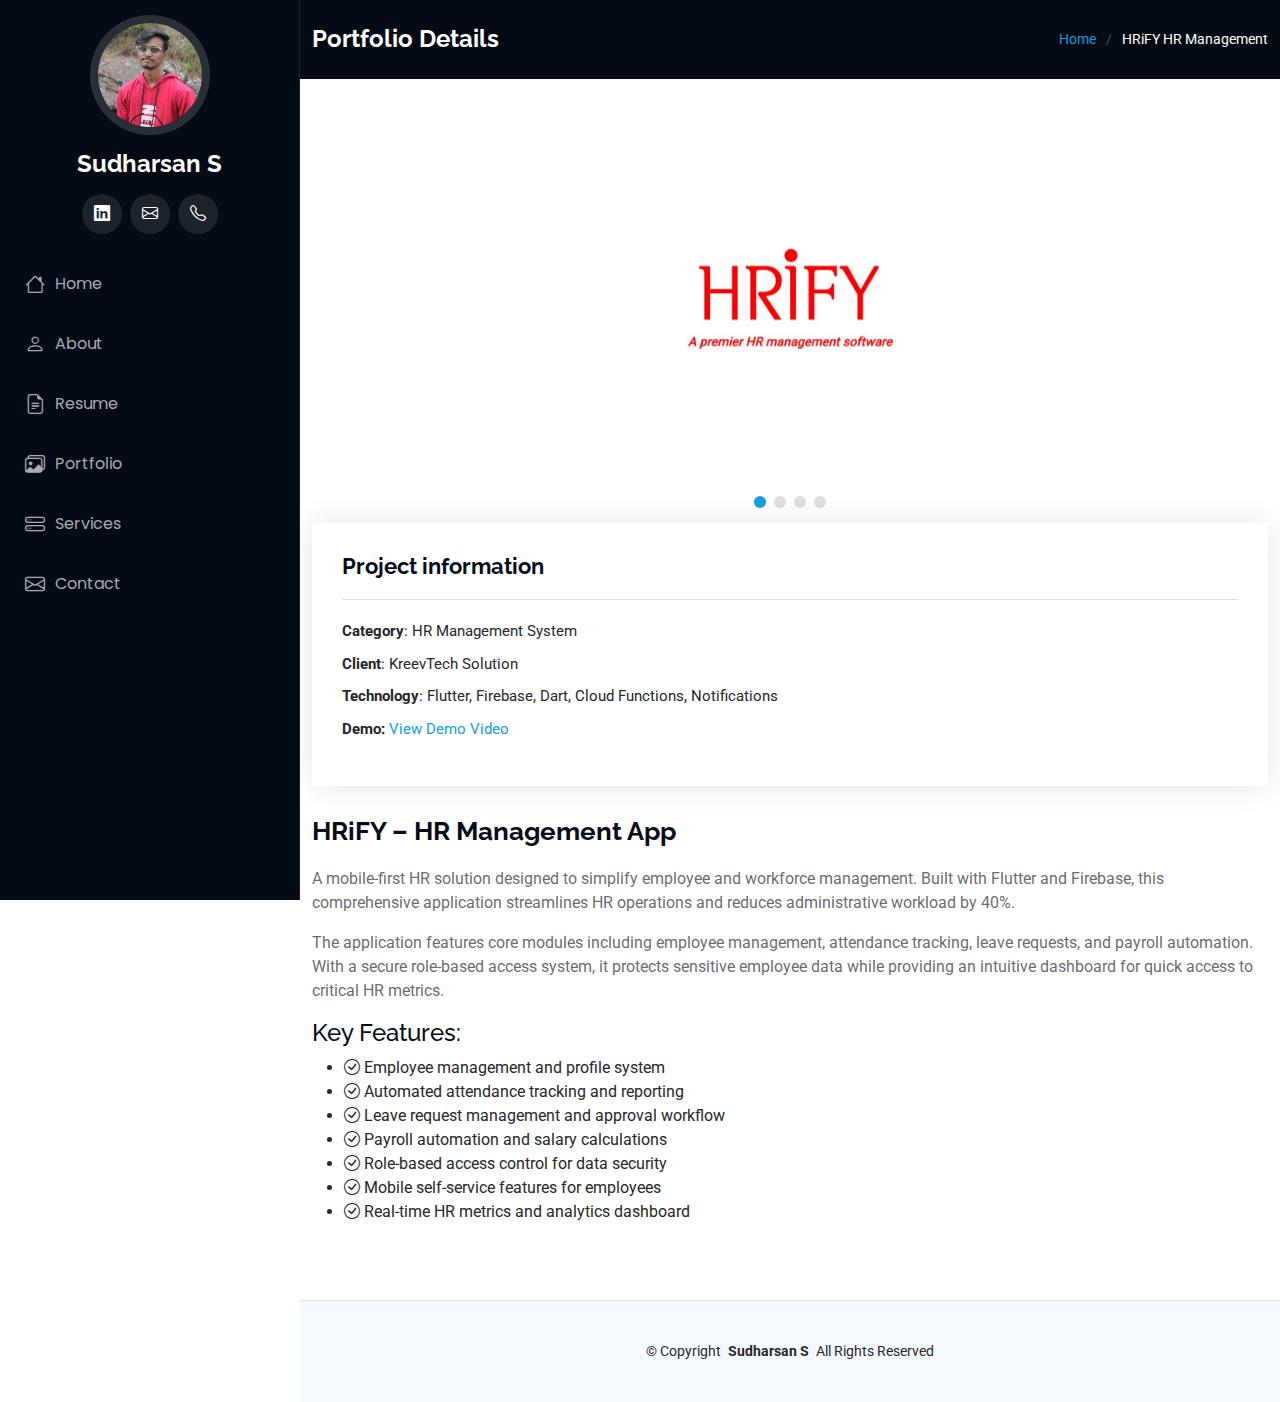
<file: hrify-hr-management.html>
<!DOCTYPE html>
<html lang="en">

<head>
  <meta charset="utf-8">
  <meta content="width=device-width, initial-scale=1.0" name="viewport">
  <title>HRiFY HR Management - Portfolio Details</title>
  <meta content="" name="description">
  <meta content="" name="keywords">

  <!-- Favicons -->
  <link href="assets/img/logo1.jpg" rel="icon">
  <link href="assets/img/logo1.jpg" rel="apple-touch-icon">

  <!-- Fonts -->
  <link href="https://fonts.googleapis.com" rel="preconnect">
  <link href="https://fonts.gstatic.com" rel="preconnect" crossorigin>
  <link href="https://fonts.googleapis.com/css2?family=Roboto:ital,wght@0,100;0,300;0,400;0,500;0,700;0,900;1,100;1,300;1,400;1,500;1,700;1,900&family=Poppins:ital,wght@0,100;0,200;0,300;0,400;0,500;0,600;0,700;0,800;0,900;1,100;1,200;1,300;1,400;1,500;1,600;1,700;1,800;1,900&family=Raleway:ital,wght@0,100;0,200;0,300;0,400;0,500;0,600;0,700;0,800;0,900;1,100;1,200;1,300;1,400;1,500;1,600;1,700;1,800;1,900&display=swap" rel="stylesheet">

  <!-- Vendor CSS Files -->
  <link href="assets/vendor/bootstrap/css/bootstrap.min.css" rel="stylesheet">
  <link href="assets/vendor/bootstrap-icons/bootstrap-icons.css" rel="stylesheet">
  <link href="assets/vendor/aos/aos.css" rel="stylesheet">
  <link href="assets/vendor/glightbox/css/glightbox.min.css" rel="stylesheet">
  <link href="assets/vendor/swiper/swiper-bundle.min.css" rel="stylesheet">

  <!-- Main CSS File -->
  <link href="assets/css/main.css" rel="stylesheet">

  <!-- Custom CSS for Image Slider -->
   <style>
    .portfolio-details-slider {
      max-width: 600px; /* Reduced overall slider width */
      margin: 0 auto; /* Center the slider */
    }
    .portfolio-details-slider .swiper-slide img {
      width: 100%;
      max-width: 300px; /* Further reduced image size for app screenshots */
      height: auto;
      max-height: 300px; /* Added max-height to constrain vertical size */
      object-fit: contain; /* Ensures the entire image is visible */
      display: block;
      margin: 0 auto; /* Center the image */
    }
    .portfolio-details-slider .swiper-wrapper {
      padding: 20px 0; /* Reduced padding for a more compact slider */
    }
    .portfolio-details-slider .swiper-pagination {
      margin-top: 10px; /* Reduced margin for pagination */
    }
  </style>
</head>

<body class="portfolio-details-page">

  <header id="header" class="header dark-background d-flex flex-column">
    <i class="header-toggle d-xl-none bi bi-list"></i>

    <div class="profile-img">
      <img src="assets/img/my-profile-img.jpeg" alt="" class="img-fluid rounded-circle">
    </div>

    <a href="index.html" class="logo d-flex align-items-center justify-content-center">
      <h1 class="sitename">Sudharsan S</h1>
    </a>

    <div class="social-links text-center">
      <a href="https://www.linkedin.com/in/sudharsan-s-988382281" class="linkedin"><i class="bi bi-linkedin"></i></a>
      <a href="mailto:sudhanyogi9629@gmail.com" class="google-plus"><i class="bi bi-envelope"></i></a>
      <a href="tel:+919629548007" class="twitter"><i class="bi bi-telephone"></i></a>
    </div>

    <nav id="navmenu" class="navmenu">
      <ul>
        <li><a href="index.html#hero"><i class="bi bi-house navicon"></i>Home</a></li>
        <li><a href="index.html#about"><i class="bi bi-person navicon"></i> About</a></li>
        <li><a href="index.html#resume"><i class="bi bi-file-earmark-text navicon"></i> Resume</a></li>
        <li><a href="index.html#portfolio"><i class="bi bi-images navicon"></i> Portfolio</a></li>
        <li><a href="index.html#services"><i class="bi bi-hdd-stack navicon"></i> Services</a></li>
        <li><a href="index.html#contact"><i class="bi bi-envelope navicon"></i> Contact</a></li>
      </ul>
    </nav>
  </header>

  <main class="main">

    <!-- Page Title -->
    <div class="page-title dark-background">
      <div class="container d-lg-flex justify-content-between align-items-center">
        <h1 class="mb-2 mb-lg-0">Portfolio Details</h1>
        <nav class="breadcrumbs">
          <ol>
            <li><a href="index.html">Home</a></li>
            <li class="current">HRiFY HR Management</li>
          </ol>
        </nav>
      </div>
    </div><!-- End Page Title -->

    <!-- Portfolio Details Section -->
    <section id="portfolio-details" class="portfolio-details section">
      <div class="container" data-aos="fade-up" data-aos-delay="100">
        <!-- Image Slider -->
        <div class="portfolio-details-slider swiper init-swiper">
          <script type="application/json" class="swiper-config">
            {
              "loop": true,
              "speed": 600,
              "autoplay": {
                "delay": 5000
              },
              "slidesPerView": "auto",
              "pagination": {
                "el": ".swiper-pagination",
                "type": "bullets",
                "clickable": true
              }
            }
          </script>
          <div class="swiper-wrapper align-items-center">
            <div class="swiper-slide">
              <img src="assets/img/portfolio/1.jpeg" alt="">
            </div>
            <div class="swiper-slide">
              <img src="assets/img/portfolio/2.jpeg" alt="">
            </div>
            <div class="swiper-slide">
              <img src="assets/img/portfolio/3.jpeg" alt="">
            </div>
            <div class="swiper-slide">
              <img src="assets/img/portfolio/4.jpeg" alt="">
            </div>
          </div>
          <div class="swiper-pagination"></div>
        </div>

        <!-- Portfolio Info and Description -->
        <div class="row gy-4">
          <div class="col-lg-12">
            <div class="portfolio-info" data-aos="fade-up" data-aos-delay="200">
              <h3>Project information</h3>
              <ul>
                <li><strong>Category</strong>: HR Management System</li>
                <li><strong>Client</strong>: KreevTech Solution</li>
                
                <li><strong>Technology</strong>: Flutter, Firebase, Dart, Cloud Functions, Notifications</li>
                <li><strong>Demo:</strong> <a href="https://drive.google.com/file/d/1-z7mrGdwcO8r-ctzX1iGE6LXU8CrMAwb/view?usp=drive_link" target="_blank">View Demo Video</a></li>
              </ul>
            </div>
            <div class="portfolio-description" data-aos="fade-up" data-aos-delay="300">
              <h2>HRiFY – HR Management App</h2>
              <p>
                A mobile-first HR solution designed to simplify employee and workforce management. Built with Flutter and Firebase, this comprehensive application streamlines HR operations and reduces administrative workload by 40%.
              </p>
              <p>
                The application features core modules including employee management, attendance tracking, leave requests, and payroll automation. With a secure role-based access system, it protects sensitive employee data while providing an intuitive dashboard for quick access to critical HR metrics.
              </p>
              <h4>Key Features:</h4>
              <ul>
                <li><i class="bi bi-check-circle"></i> <span>Employee management and profile system</span></li>
                <li><i class="bi bi-check-circle"></i> <span>Automated attendance tracking and reporting</span></li>
                <li><i class="bi bi-check-circle"></i> <span>Leave request management and approval workflow</span></li>
                <li><i class="bi bi-check-circle"></i> <span>Payroll automation and salary calculations</span></li>
                <li><i class="bi bi-check-circle"></i> <span>Role-based access control for data security</span></li>
                <li><i class="bi bi-check-circle"></i> <span>Mobile self-service features for employees</span></li>
                <li><i class="bi bi-check-circle"></i> <span>Real-time HR metrics and analytics dashboard</span></li>
              </ul>
            </div>
          </div>
        </div>
      </div>
    </section><!-- /Portfolio Details Section -->

  </main>

  <footer id="footer" class="footer position-relative light-background">
    <div class="container">
      <div class="copyright text-center">
        <p>© <span>Copyright</span> <strong class="px-1 sitename">Sudharsan S</strong> <span>All Rights Reserved</span></p>
      </div>
    </div>
  </footer>

  <!-- Scroll Top -->
  <a href="#" id="scroll-top" class="scroll-top d-flex align-items-center justify-content-center"><i class="bi bi-arrow-up-short"></i></a>

  <!-- Preloader -->
  <div id="preloader"></div>

  <!-- Vendor JS Files -->
  <script src="assets/vendor/bootstrap/js/bootstrap.bundle.min.js"></script>
  <script src="assets/vendor/php-email-form/validate.js"></script>
  <script src="assets/vendor/aos/aos.js"></script>
  <script src="assets/vendor/typed.js/typed.umd.js"></script>
  <script src="assets/vendor/purecounter/purecounter_vanilla.js"></script>
  <script src="assets/vendor/waypoints/noframework.waypoints.js"></script>
  <script src="assets/vendor/glightbox/js/glightbox.min.js"></script>
  <script src="assets/vendor/imagesloaded/imagesloaded.pkgd.min.js"></script>
  <script src="assets/vendor/isotope-layout/isotope.pkgd.min.js"></script>
  <script src="assets/vendor/swiper/swiper-bundle.min.js"></script>

  <!-- Main JS File -->
  <script src="assets/js/main.js"></script>

</body>

</html>
</file>
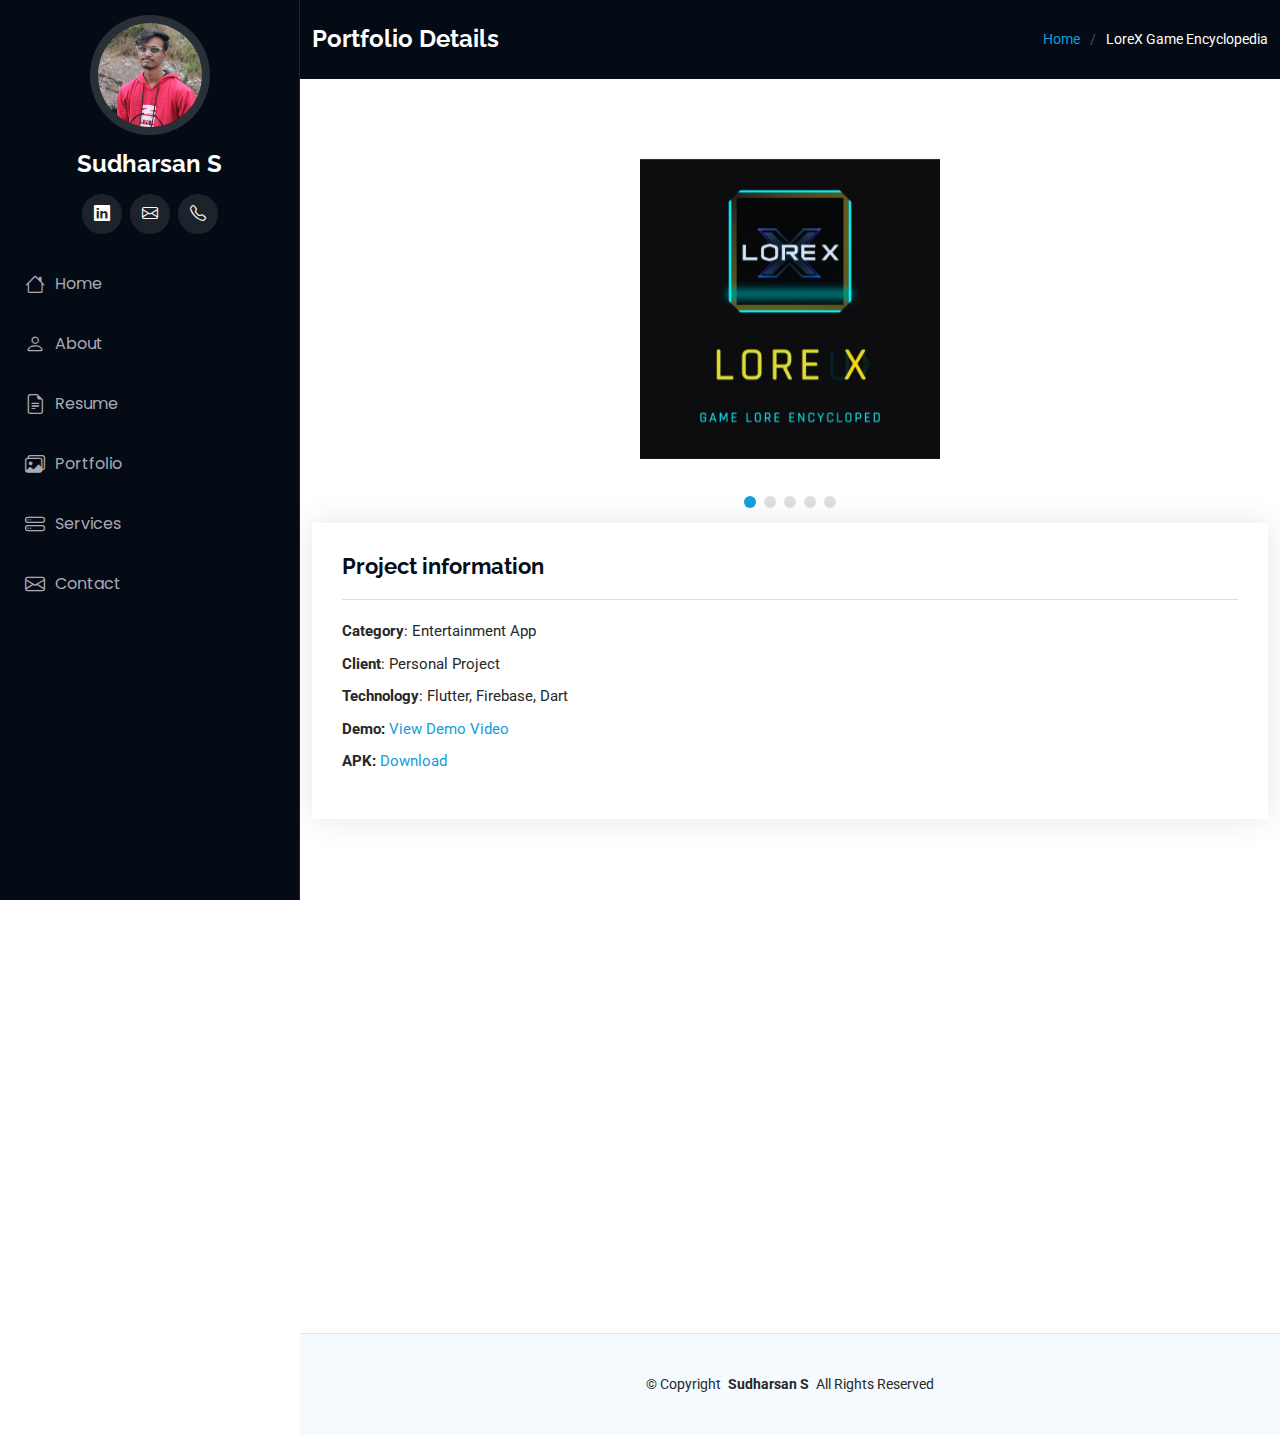
<file: lorex-game-encyclopedia.html>
<!DOCTYPE html>
<html lang="en">

<head>
  <meta charset="utf-8">
  <meta content="width=device-width, initial-scale=1.0" name="viewport">
  <title>LoreX Game Encyclopedia - Portfolio Details</title>
  <meta content="" name="description">
  <meta content="" name="keywords">

  <!-- Favicons -->
  <link href="assets/img/favicon.png" rel="icon">
  <link href="assets/img/apple-touch-icon.png" rel="apple-touch-icon">

  <!-- Fonts -->
  <link href="https://fonts.googleapis.com" rel="preconnect">
  <link href="https://fonts.gstatic.com" rel="preconnect" crossorigin>
  <link href="https://fonts.googleapis.com/css2?family=Roboto:ital,wght@0,100;0,300;0,400;0,500;0,700;0,900;1,100;1,300;1,400;1,500;1,700;1,900&family=Poppins:ital,wght@0,100;0,200;0,300;0,400;0,500;0,600;0,700;0,800;0,900;1,100;1,200;1,300;1,400;1,500;1,600;1,700;1,800;1,900&family=Raleway:ital,wght@0,100;0,200;0,300;0,400;0,500;0,600;0,700;0,800;0,900;1,100;1,200;1,300;1,400;1,500;1,600;1,700;1,800;1,900&display=swap" rel="stylesheet">

  <!-- Vendor CSS Files -->
  <link href="assets/vendor/bootstrap/css/bootstrap.min.css" rel="stylesheet">
  <link href="assets/vendor/bootstrap-icons/bootstrap-icons.css" rel="stylesheet">
  <link href="assets/vendor/aos/aos.css" rel="stylesheet">
  <link href="assets/vendor/glightbox/css/glightbox.min.css" rel="stylesheet">
  <link href="assets/vendor/swiper/swiper-bundle.min.css" rel="stylesheet">

  <!-- Main CSS File -->
  <link href="assets/css/main.css" rel="stylesheet">

  <!-- Custom CSS for Image Slider -->
  <style>
    .portfolio-details-slider {
      max-width: 600px; /* Reduced overall slider width */
      margin: 0 auto; /* Center the slider */
    }
    .portfolio-details-slider .swiper-slide img {
      width: 100%;
      max-width: 300px; /* Reduced image size for app screenshots */
      height: auto;
      max-height: 300px; /* Constrain vertical size */
      object-fit: contain; /* Ensures the entire image is visible */
      display: block;
      margin: 0 auto; /* Center the image */
    }
    .portfolio-details-slider .swiper-wrapper {
      padding: 20px 0; /* Reduced padding for a compact slider */
    }
    .portfolio-details-slider .swiper-pagination {
      margin-top: 10px; /* Reduced margin for pagination */
    }
  </style>
</head>

<body class="portfolio-details-page">

  <header id="header" class="header dark-background d-flex flex-column">
    <i class="header-toggle d-xl-none bi bi-list"></i>

    <div class="profile-img">
      <img src="assets/img/my-profile-img.jpeg" alt="" class="img-fluid rounded-circle">
    </div>

    <a href="index.html" class="logo d-flex align-items-center justify-content-center">
      <h1 class="sitename">Sudharsan S</h1>
    </a>

    <div class="social-links text-center">
      <a href="https://www.linkedin.com/in/sudharsan-s-988382281" class="linkedin"><i class="bi bi-linkedin"></i></a>
      <a href="mailto:sudhanyogi9629@gmail.com" class="google-plus"><i class="bi bi-envelope"></i></a>
      <a href="tel:+919629548007" class="twitter"><i class="bi bi-telephone"></i></a>
    </div>

    <nav id="navmenu" class="navmenu">
      <ul>
        <li><a href="index.html#hero"><i class="bi bi-house navicon"></i>Home</a></li>
        <li><a href="index.html#about"><i class="bi bi-person navicon"></i> About</a></li>
        <li><a href="index.html#resume"><i class="bi bi-file-earmark-text navicon"></i> Resume</a></li>
        <li><a href="index.html#portfolio"><i class="bi bi-images navicon"></i> Portfolio</a></li>
        <li><a href="index.html#services"><i class="bi bi-hdd-stack navicon"></i> Services</a></li>
        <li><a href="index.html#contact"><i class="bi bi-envelope navicon"></i> Contact</a></li>
      </ul>
    </nav>
  </header>

  <main class="main">

    <!-- Page Title -->
    <div class="page-title dark-background">
      <div class="container d-lg-flex justify-content-between align-items-center">
        <h1 class="mb-2 mb-lg-0">Portfolio Details</h1>
        <nav class="breadcrumbs">
          <ol>
            <li><a href="index.html">Home</a></li>
            <li class="current">LoreX Game Encyclopedia</li>
          </ol>
        </nav>
      </div>
    </div><!-- End Page Title -->

    <!-- Portfolio Details Section -->
    <section id="portfolio-details" class="portfolio-details section">
      <div class="container" data-aos="fade-up" data-aos-delay="100">
        <!-- Image Slider -->
        <div class="portfolio-details-slider swiper init-swiper">
          <script type="application/json" class="swiper-config">
            {
              "loop": true,
              "speed": 600,
              "autoplay": {
                "delay": 5000
              },
              "slidesPerView": "auto",
              "pagination": {
                "el": ".swiper-pagination",
                "type": "bullets",
                "clickable": true
              }
            }
          </script>
          <div class="swiper-wrapper align-items-center">
            <div class="swiper-slide">
              <img src="assets/img/portfolio/31.jpeg" alt="">
            </div>
            <div class="swiper-slide">
              <img src="assets/img/portfolio/32.jpeg" alt="">
            </div>
            <div class="swiper-slide">
              <img src="assets/img/portfolio/33.jpeg" alt="">
            </div>
            <div class="swiper-slide">
              <img src="assets/img/portfolio/34.jpeg" alt="">
            </div>
            <div class="swiper-slide">
              <img src="assets/img/portfolio/35.jpeg" alt="">
            </div>
          </div>
          <div class="swiper-pagination"></div>
        </div>

        <!-- Portfolio Info and Description -->
        <div class="row gy-4">
          <div class="col-lg-12">
            <div class="portfolio-info" data-aos="fade-up" data-aos-delay="200">
              <h3>Project information</h3>
              <ul>
                <li><strong>Category</strong>: Entertainment App</li>
                <li><strong>Client</strong>: Personal Project</li>
             
                <li><strong>Technology</strong>: Flutter, Firebase, Dart</li>
                <li><strong>Demo:</strong> <a href="https://drive.google.com/file/d/1NQYGIPNNgU2nS4u08PRxum4vJFPPf0rB/view?usp=drive_link" target="_blank">View Demo Video</a></li>
                <li><strong>APK:</strong> <a href="https://drive.google.com/file/d/1K0KZNjnCHtKY5PtognZFSvssgZEqr1kN/view?usp=sharing" target="_blank">Download</a></li>
              </ul>
            </div>
            <div class="portfolio-description" data-aos="fade-up" data-aos-delay="300">
              <h2>LoreX – Game Lore Encyclopedia App</h2>
              <p>
                A mobile encyclopedia app for exploring and contributing to video game lore. Designed and developed with structured content viewing, spoiler-aware features, and interactive relationship graphs to create an immersive gaming knowledge platform.
              </p>
              <p>
                The application implements Firebase Auth with custom user roles (Contributors, Moderators) to enable community-driven content submission and moderation. Built with a dynamic timeline system to organize lore events chronologically across franchises, with gamification features to boost user engagement.
              </p>
              <h4>Key Features:</h4>
              <ul>
                <li><i class="bi bi-check-circle"></i> <span>Structured content viewing with spoiler protection</span></li>
                <li><i class="bi bi-check-circle"></i> <span>Interactive relationship graphs for character connections</span></li>
                <li><i class="bi bi-check-circle"></i> <span>Community-driven content submission system</span></li>
                <li><i class="bi bi-check-circle"></i> <span>Dynamic timeline for chronological lore organization</span></li>
                <li><i class="bi bi-check-circle"></i> <span>Gamification with XP, badges, and user progression</span></li>
                <li><i class="bi bi-check-circle"></i> <span>Role-based moderation system</span></li>
                <li><i class="bi bi-check-circle"></i> <span>Scalable architecture for franchise expansion</span></li>
              </ul>
            </div>
          </div>
        </div>
      </div>
    </section><!-- /Portfolio Details Section -->

  </main>

  <footer id="footer" class="footer position-relative light-background">
    <div class="container">
      <div class="copyright text-center">
        <p>© <span>Copyright</span> <strong class="px-1 sitename">Sudharsan S</strong> <span>All Rights Reserved</span></p>
      </div>
    </div>
  </footer>

  <!-- Scroll Top -->
  <a href="#" id="scroll-top" class="scroll-top d-flex align-items-center justify-content-center"><i class="bi bi-arrow-up-short"></i></a>

  <!-- Preloader -->
  <div id="preloader"></div>

  <!-- Vendor JS Files -->
  <script src="assets/vendor/bootstrap/js/bootstrap.bundle.min.js"></script>
  <script src="assets/vendor/php-email-form/validate.js"></script>
  <script src="assets/vendor/aos/aos.js"></script>
  <script src="assets/vendor/typed.js/typed.umd.js"></script>
  <script src="assets/vendor/purecounter/purecounter_vanilla.js"></script>
  <script src="assets/vendor/waypoints/noframework.waypoints.js"></script>
  <script src="assets/vendor/glightbox/js/glightbox.min.js"></script>
  <script src="assets/vendor/imagesloaded/imagesloaded.pkgd.min.js"></script>
  <script src="assets/vendor/isotope-layout/isotope.pkgd.min.js"></script>
  <script src="assets/vendor/swiper/swiper-bundle.min.js"></script>

  <!-- Main JS File -->
  <script src="assets/js/main.js"></script>

</body>

</html>
</file>
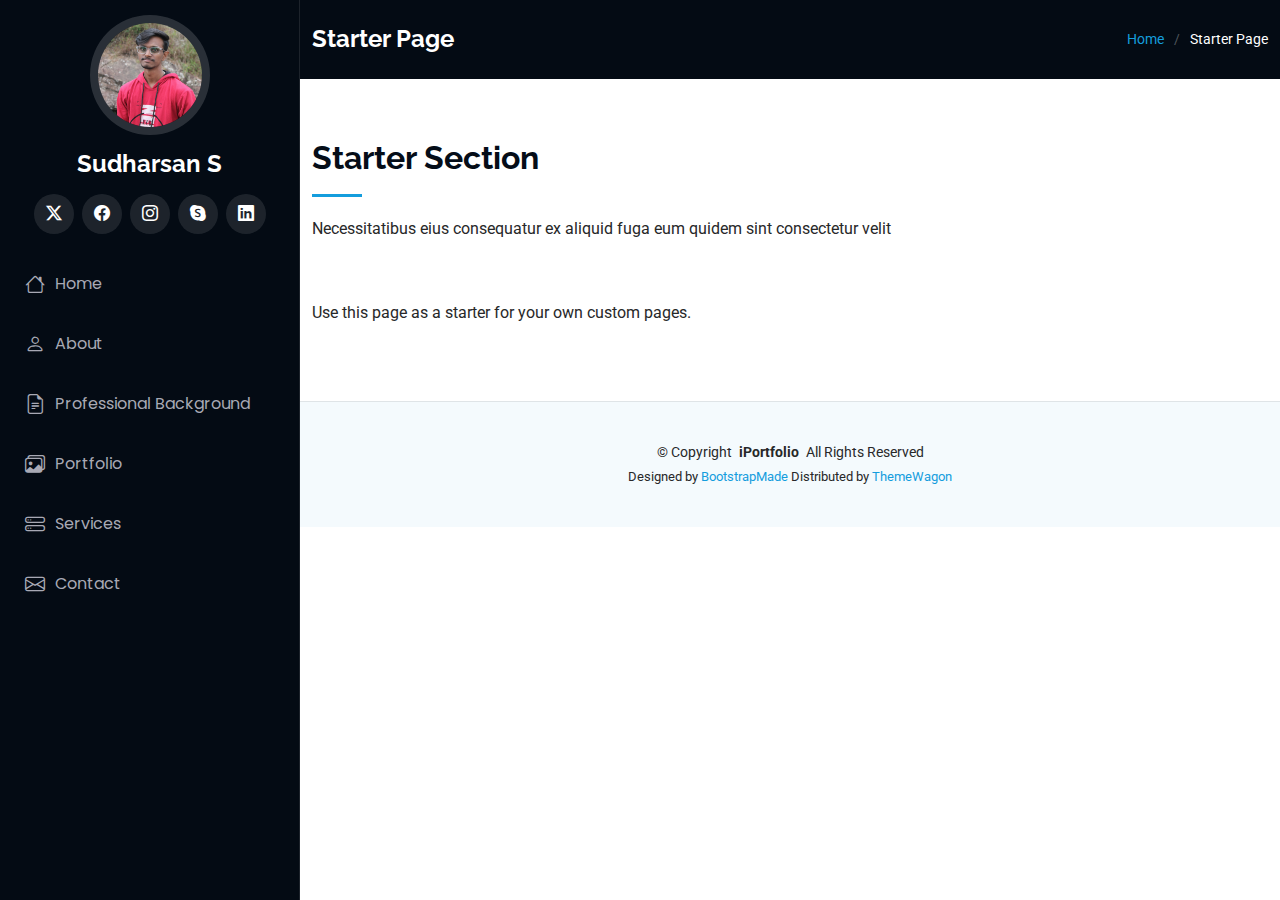
<file: starter-page.html>
<!DOCTYPE html>
<html lang="en">

<head>
  <meta charset="utf-8">
  <meta content="width=device-width, initial-scale=1.0" name="viewport">
  <title>Starter Page - iPortfolio Bootstrap Template</title>
  <meta content="" name="description">
  <meta content="" name="keywords">

  <!-- Favicons -->
  <link href="assets/img/favicon.png" rel="icon">
  <link href="assets/img/apple-touch-icon.png" rel="apple-touch-icon">

  <!-- Fonts -->
  <link href="https://fonts.googleapis.com" rel="preconnect">
  <link href="https://fonts.gstatic.com" rel="preconnect" crossorigin>
  <link href="https://fonts.googleapis.com/css2?family=Roboto:ital,wght@0,100;0,300;0,400;0,500;0,700;0,900;1,100;1,300;1,400;1,500;1,700;1,900&family=Poppins:ital,wght@0,100;0,200;0,300;0,400;0,500;0,600;0,700;0,800;0,900;1,100;1,200;1,300;1,400;1,500;1,600;1,700;1,800;1,900&family=Raleway:ital,wght@0,100;0,200;0,300;0,400;0,500;0,600;0,700;0,800;0,900;1,100;1,200;1,300;1,400;1,500;1,600;1,700;1,800;1,900&display=swap" rel="stylesheet">

  <!-- Vendor CSS Files -->
  <link href="assets/vendor/bootstrap/css/bootstrap.min.css" rel="stylesheet">
  <link href="assets/vendor/bootstrap-icons/bootstrap-icons.css" rel="stylesheet">
  <link href="assets/vendor/aos/aos.css" rel="stylesheet">
  <link href="assets/vendor/glightbox/css/glightbox.min.css" rel="stylesheet">
  <link href="assets/vendor/swiper/swiper-bundle.min.css" rel="stylesheet">

  <!-- Main CSS File -->
  <link href="assets/css/main.css" rel="stylesheet">

  <!-- =======================================================
  * Template Name: iPortfolio
  * Template URL: https://bootstrapmade.com/iportfolio-bootstrap-portfolio-websites-template/
  * Updated: Jun 29 2024 with Bootstrap v5.3.3
  * Author: BootstrapMade.com
  * License: https://bootstrapmade.com/license/
  ======================================================== -->
</head>

<body class="starter-page-page">

  <header id="header" class="header dark-background d-flex flex-column">
    <i class="header-toggle d-xl-none bi bi-list"></i>

    <div class="profile-img">
      <img src="assets/img/my-profile-img.jpeg" alt="" class="img-fluid rounded-circle">
    </div>

    <a href="index.html" class="logo d-flex align-items-center justify-content-center">
      <!-- Uncomment the line below if you also wish to use an image logo -->
      <!-- <img src="assets/img/logo.png" alt=""> -->
      <h1 class="sitename">Sudharsan S</h1>
    </a>

    <div class="social-links text-center">
      <a href="#" class="twitter"><i class="bi bi-twitter-x"></i></a>
      <a href="#" class="facebook"><i class="bi bi-facebook"></i></a>
      <a href="#" class="instagram"><i class="bi bi-instagram"></i></a>
      <a href="#" class="google-plus"><i class="bi bi-skype"></i></a>
      <a href="#" class="linkedin"><i class="bi bi-linkedin"></i></a>
    </div>

    <nav id="navmenu" class="navmenu">
      <ul>
        <li><a href="#hero"><i class="bi bi-house navicon"></i>Home</a></li>
        <li><a href="#about"><i class="bi bi-person navicon"></i> About</a></li>
        <li><a href="#professional-background"><i class="bi bi-file-earmark-text navicon"></i> Professional Background</a></li>
        <li><a href="#portfolio"><i class="bi bi-images navicon"></i> Portfolio</a></li>
        <li><a href="#services"><i class="bi bi-hdd-stack navicon"></i> Services</a></li>
        <li><a href="#contact"><i class="bi bi-envelope navicon"></i> Contact</a></li>
      </ul>
    </nav>

  </header>

  <main class="main">

    <!-- Page Title -->
    <div class="page-title dark-background">
      <div class="container d-lg-flex justify-content-between align-items-center">
        <h1 class="mb-2 mb-lg-0">Starter Page</h1>
        <nav class="breadcrumbs">
          <ol>
            <li><a href="index.html">Home</a></li>
            <li class="current">Starter Page</li>
          </ol>
        </nav>
      </div>
    </div><!-- End Page Title -->

    <!-- Starter Section Section -->
    <section id="starter-section" class="starter-section section">

      <!-- Section Title -->
      <div class="container section-title" data-aos="fade-up">
        <h2>Starter Section</h2>
        <p>Necessitatibus eius consequatur ex aliquid fuga eum quidem sint consectetur velit</p>
      </div><!-- End Section Title -->

      <div class="container" data-aos="fade-up">
        <p>Use this page as a starter for your own custom pages.</p>
      </div>

    </section><!-- /Starter Section Section -->

  </main>

  <footer id="footer" class="footer position-relative light-background">

    <div class="container">
      <div class="copyright text-center ">
        <p>© <span>Copyright</span> <strong class="px-1 sitename">iPortfolio</strong> <span>All Rights Reserved</span></p>
      </div>
      <div class="credits">
        <!-- All the links in the footer should remain intact. -->
        <!-- You can delete the links only if you've purchased the pro version. -->
        <!-- Licensing information: https://bootstrapmade.com/license/ -->
        <!-- Purchase the pro version with working PHP/AJAX contact form: [buy-url] -->
        Designed by <a href="https://bootstrapmade.com/">BootstrapMade</a> Distributed by <a href="https://themewagon.com">ThemeWagon</a>
      </div>
    </div>

  </footer>

  <!-- Scroll Top -->
  <a href="#" id="scroll-top" class="scroll-top d-flex align-items-center justify-content-center"><i class="bi bi-arrow-up-short"></i></a>

  <!-- Preloader -->
  <div id="preloader"></div>

  <!-- Vendor JS Files -->
  <script src="assets/vendor/bootstrap/js/bootstrap.bundle.min.js"></script>
  <script src="assets/vendor/php-email-form/validate.js"></script>
  <script src="assets/vendor/aos/aos.js"></script>
  <script src="assets/vendor/typed.js/typed.umd.js"></script>
  <script src="assets/vendor/purecounter/purecounter_vanilla.js"></script>
  <script src="assets/vendor/waypoints/noframework.waypoints.js"></script>
  <script src="assets/vendor/glightbox/js/glightbox.min.js"></script>
  <script src="assets/vendor/imagesloaded/imagesloaded.pkgd.min.js"></script>
  <script src="assets/vendor/isotope-layout/isotope.pkgd.min.js"></script>
  <script src="assets/vendor/swiper/swiper-bundle.min.js"></script>

  <!-- Main JS File -->
  <script src="assets/js/main.js"></script>

</body>

</html>
</file>
<file: assets/css/main.css>
/**
* Template Name: iPortfolio
* Template URL: https://bootstrapmade.com/iportfolio-bootstrap-portfolio-websites-template/
* Updated: Jun 29 2024 with Bootstrap v5.3.3
* Author: BootstrapMade.com
* License: https://bootstrapmade.com/license/
*/

/*--------------------------------------------------------------
# Font & Color Variables
# Help: https://bootstrapmade.com/color-system/
--------------------------------------------------------------*/
/* Fonts */
:root {
  --default-font: "Roboto",  system-ui, -apple-system, "Segoe UI", Roboto, "Helvetica Neue", Arial, "Noto Sans", "Liberation Sans", sans-serif, "Apple Color Emoji", "Segoe UI Emoji", "Segoe UI Symbol", "Noto Color Emoji";
  --heading-font: "Raleway",  sans-serif;
  --nav-font: "Poppins",  sans-serif;
}

/* Global Colors - The following color variables are used throughout the website. Updating them here will change the color scheme of the entire website */
:root { 
  --background-color: #ffffff; /* Background color for the entire website, including individual sections */
  --default-color: #272829; /* Default color used for the majority of the text content across the entire website */
  --heading-color: #050d18; /* Color for headings, subheadings and title throughout the website */
  --accent-color: #149ddd; /* Accent color that represents your brand on the website. It's used for buttons, links, and other elements that need to stand out */
  --surface-color: #ffffff; /* The surface color is used as a background of boxed elements within sections, such as cards, icon boxes, or other elements that require a visual separation from the global background. */
  --contrast-color: #ffffff; /* Contrast color for text, ensuring readability against backgrounds of accent, heading, or default colors. */
}

/* Nav Menu Colors - The following color variables are used specifically for the navigation menu. They are separate from the global colors to allow for more customization options */
:root {
  --nav-color: #a8a9b4;  /* The default color of the main navmenu links */
  --nav-hover-color: #ffffff; /* Applied to main navmenu links when they are hovered over or active */
  --nav-mobile-background-color: #040b14; /* Used as the background color for mobile navigation menu */
  --nav-dropdown-background-color: #040b14; /* Used as the background color for dropdown items that appear when hovering over primary navigation items */
  --nav-dropdown-color: #a8a9b4; /* Used for navigation links of the dropdown items in the navigation menu. */
  --nav-dropdown-hover-color: #ffffff; /* Similar to --nav-hover-color, this color is applied to dropdown navigation links when they are hovered over. */
}

/* Color Presets - These classes override global colors when applied to any section or element, providing reuse of the sam color scheme. */

.light-background {
  --background-color: #f4fafd;
  --surface-color: #ffffff;
}

.dark-background {
  --background-color: #040b14;
  --default-color: #ffffff;
  --heading-color: #ffffff;
  --surface-color: #151f2b;
  --contrast-color: #ffffff;
}

/* Smooth scroll */
:root {
  scroll-behavior: smooth;
}

/*--------------------------------------------------------------
# General Styling & Shared Classes
--------------------------------------------------------------*/
body {
  color: var(--default-color);
  background-color: var(--background-color);
  font-family: var(--default-font);
}

a {
  color: var(--accent-color);
  text-decoration: none;
  transition: 0.3s;
}

a:hover {
  color: color-mix(in srgb, var(--accent-color), transparent 25%);
  text-decoration: none;
}

h1,
h2,
h3,
h4,
h5,
h6 {
  color: var(--heading-color);
  font-family: var(--heading-font);
}

/* PHP Email Form Messages
------------------------------*/
.php-email-form .error-message {
  display: none;
  background: #df1529;
  color: #ffffff;
  text-align: left;
  padding: 15px;
  margin-bottom: 24px;
  font-weight: 600;
}

.php-email-form .sent-message {
  display: none;
  color: #ffffff;
  background: #059652;
  text-align: center;
  padding: 15px;
  margin-bottom: 24px;
  font-weight: 600;
}

.php-email-form .loading {
  display: none;
  background: var(--surface-color);
  text-align: center;
  padding: 15px;
  margin-bottom: 24px;
}

.php-email-form .loading:before {
  content: "";
  display: inline-block;
  border-radius: 50%;
  width: 24px;
  height: 24px;
  margin: 0 10px -6px 0;
  border: 3px solid var(--accent-color);
  border-top-color: var(--surface-color);
  animation: php-email-form-loading 1s linear infinite;
}

@keyframes php-email-form-loading {
  0% {
    transform: rotate(0deg);
  }

  100% {
    transform: rotate(360deg);
  }
}

/*--------------------------------------------------------------
# Global Header
--------------------------------------------------------------*/
.header {
  color: var(--default-color);
  background-color: var(--background-color);
  position: fixed;
  top: 0;
  left: 0;
  bottom: 0;
  padding: 0 15px;
  width: 300px;
  transition: all ease-in-out 0.3s;
  overflow-y: auto;
  z-index: 997;
  border-right: 1px solid color-mix(in srgb, var(--default-color), transparent 90%);
}

.header .profile-img img {
  margin: 15px auto;
  display: block;
  width: 120px;
  border: 8px solid color-mix(in srgb, var(--default-color), transparent 85%);
}

.header .logo {
  line-height: 1;
  margin-bottom: 15px;
}

.header .logo img {
  max-height: 32px;
  margin-right: 8px;
}

.header .logo h1 {
  font-size: 24px;
  margin: 0;
  font-weight: 700;
  color: var(--heading-color);
}

.header .social-links {
  margin: 0 0 20px 0;
}

.header .social-links a {
  font-size: 16px;
  display: inline-flex;
  align-items: center;
  justify-content: center;
  background: color-mix(in srgb, var(--default-color), transparent 90%);
  color: var(--default-color);
  margin: 0 2px;
  border-radius: 50%;
  text-align: center;
  width: 40px;
  height: 40px;
  transition: 0.3s;
}

.header .social-links a:hover {
  color: var(--contrast-color);
  background: var(--accent-color);
}

@media (min-width: 1200px) {

  .header~main,
  .header~#footer {
    margin-left: 300px;
  }
}

@media (max-width: 1199px) {
  .header {
    left: -100%;
  }
}

.header.header-show {
  left: 0;
}

.header .header-toggle {
  color: var(--contrast-color);
  background-color: var(--accent-color);
  font-size: 22px;
  display: flex;
  align-items: center;
  justify-content: center;
  width: 40px;
  height: 40px;
  border-radius: 50%;
  cursor: pointer;
  position: fixed;
  top: 15px;
  right: 15px;
  z-index: 9999;
  transition: background-color 0.3s;
}

.header .header-toggle:hover {
  color: var(--contrast-color);
  background-color: color-mix(in srgb, var(--accent-color) 90%, white 15%);
}

/*--------------------------------------------------------------
# Navigation Menu
--------------------------------------------------------------*/
.mobile-nav-toggle {
  display: none;
}

.navmenu {
  padding: 0;
  z-index: 9997;
}

.navmenu ul {
  list-style: none;
  padding: 0 0 20px 0;
  margin: 0;
}

.navmenu a,
.navmenu a:focus {
  color: var(--nav-color);
  padding: 15px 10px;
  font-family: var(--nav-font);
  font-size: 16px;
  font-weight: 400;
  display: flex;
  align-items: center;
  white-space: nowrap;
  transition: 0.3s;
  width: 100%;
}

.navmenu a .navicon,
.navmenu a:focus .navicon {
  font-size: 20px;
  margin-right: 10px;
}

.navmenu a .toggle-dropdown,
.navmenu a:focus .toggle-dropdown {
  font-size: 12px;
  line-height: 0;
  margin-left: auto;
  width: 30px;
  height: 30px;
  display: flex;
  align-items: center;
  justify-content: center;
  border-radius: 50%;
  transition: 0.3s;
  flex-shrink: 0;
  background-color: color-mix(in srgb, var(--accent-color), transparent 90%);
}

.navmenu a .toggle-dropdown:hover,
.navmenu a:focus .toggle-dropdown:hover {
  background-color: var(--accent-color);
  color: var(--contrast-color);
}

.navmenu a:hover,
.navmenu .active,
.navmenu .active:focus {
  color: var(--nav-hover-color);
}

.navmenu a:hover .navicon,
.navmenu .active .navicon,
.navmenu .active:focus .navicon {
  color: var(--accent-color);
}

.navmenu .active .toggle-dropdown,
.navmenu .active:focus .toggle-dropdown {
  background-color: var(--accent-color);
  color: var(--contrast-color);
  transform: rotate(180deg);
}

.navmenu .dropdown {
  display: block;
}

.navmenu .dropdown a,
.navmenu .dropdown a:focus {
  color: --nav-dropdown-color;
}

.navmenu .dropdown a:hover,
.navmenu .dropdown .active,
.navmenu .dropdown .active:focus {
  color: var(--nav-dropdown-hover-color);
}

.navmenu .dropdown ul {
  position: static;
  display: none;
  z-index: 99;
  padding: 5px 10px;
  margin: 5px 10px;
  background-color: var(--nav-dropdown-background-color);
  border: 1px solid color-mix(in srgb, var(--default-color), transparent 90%);
  box-shadow: none;
  transition: all 0.5s ease-in-out;
}

.navmenu .dropdown ul ul {
  background-color: rgba(33, 37, 41, 0.1);
}

.navmenu .dropdown>.dropdown-active {
  display: block;
  background-color: rgba(33, 37, 41, 0.03);
}

/*--------------------------------------------------------------
# Global Footer
--------------------------------------------------------------*/
.footer {
  color: var(--default-color);
  background-color: var(--background-color);
  font-size: 14px;
  padding: 40px 0;
  position: relative;
  border-top: 1px solid color-mix(in srgb, var(--default-color), transparent 90%);
}

.footer .copyright p {
  margin-bottom: 0;
}

.footer .credits {
  margin-top: 4px;
  font-size: 13px;
  text-align: center;
}

/*--------------------------------------------------------------
# Preloader
--------------------------------------------------------------*/
#preloader {
  position: fixed;
  inset: 0;
  z-index: 999999;
  overflow: hidden;
  background: var(--background-color);
  transition: all 0.6s ease-out;
}

#preloader:before {
  content: "";
  position: fixed;
  top: calc(50% - 30px);
  left: calc(50% - 30px);
  border: 6px solid #ffffff;
  border-color: var(--accent-color) transparent var(--accent-color) transparent;
  border-radius: 50%;
  width: 60px;
  height: 60px;
  animation: animate-preloader 1.5s linear infinite;
}

@keyframes animate-preloader {
  0% {
    transform: rotate(0deg);
  }

  100% {
    transform: rotate(360deg);
  }
}

/*--------------------------------------------------------------
# Scroll Top Button
--------------------------------------------------------------*/
.scroll-top {
  position: fixed;
  visibility: hidden;
  opacity: 0;
  right: 15px;
  bottom: -15px;
  z-index: 99999;
  background-color: var(--accent-color);
  width: 44px;
  height: 44px;
  border-radius: 50px;
  transition: all 0.4s;
}

.scroll-top i {
  font-size: 24px;
  color: var(--contrast-color);
  line-height: 0;
}

.scroll-top:hover {
  background-color: color-mix(in srgb, var(--accent-color), transparent 20%);
  color: var(--contrast-color);
}

.scroll-top.active {
  visibility: visible;
  opacity: 1;
  bottom: 15px;
}

/*--------------------------------------------------------------
# Disable aos animation delay on mobile devices
--------------------------------------------------------------*/
@media screen and (max-width: 768px) {
  [data-aos-delay] {
    transition-delay: 0 !important;
  }
}

/*--------------------------------------------------------------
# Global Page Titles & Breadcrumbs
--------------------------------------------------------------*/
.page-title {
  color: var(--default-color);
  background-color: var(--background-color);
  padding: 25px 0;
  position: relative;
}

.page-title h1 {
  font-size: 24px;
  font-weight: 700;
}

.page-title .breadcrumbs ol {
  display: flex;
  flex-wrap: wrap;
  list-style: none;
  padding: 0;
  margin: 0;
  font-size: 14px;
  font-weight: 400;
}

.page-title .breadcrumbs ol li+li {
  padding-left: 10px;
}

.page-title .breadcrumbs ol li+li::before {
  content: "/";
  display: inline-block;
  padding-right: 10px;
  color: color-mix(in srgb, var(--default-color), transparent 70%);
}

/*--------------------------------------------------------------
# Global Sections
--------------------------------------------------------------*/
section,
.section {
  color: var(--default-color);
  background-color: var(--background-color);
  padding: 60px 0;
  overflow: clip;
}

/*--------------------------------------------------------------
# Global Section Titles
--------------------------------------------------------------*/
.section-title {
  padding-bottom: 60px;
  position: relative;
}

.section-title h2 {
  font-size: 32px;
  font-weight: 700;
  margin-bottom: 20px;
  padding-bottom: 20px;
  position: relative;
}

.section-title h2:after {
  content: "";
  position: absolute;
  display: block;
  width: 50px;
  height: 3px;
  background: var(--accent-color);
  left: 0;
  bottom: 0;
}

.section-title p {
  margin-bottom: 0;
}

/*--------------------------------------------------------------
# Hero Section
--------------------------------------------------------------*/
.hero {
  width: 100%;
  min-height: 100vh;
  position: relative;
  padding: 80px 0;
  display: flex;
  align-items: center;
  justify-content: center;
}

.hero img {
  position: absolute;
  inset: 0;
  display: block;
  width: 100%;
  height: 100%;
  object-fit: cover;
  z-index: 1;
}

.hero:before {
  content: "";
  background: color-mix(in srgb, var(--background-color), transparent 70%);
  position: absolute;
  inset: 0;
  z-index: 2;
}

.hero .container {
  position: relative;
  z-index: 3;
}

.hero h2 {
  margin: 0;
  font-size: 64px;
  font-weight: 700;
}

.hero p {
  margin: 5px 0 0 0;
  font-size: 26px;
}

.hero p span {
  letter-spacing: 1px;
  border-bottom: 2px solid var(--accent-color);
}

.hero .social-links {
  margin-top: 25px;
}

.hero .social-links a {
  font-size: 24px;
  display: inline-block;
  color: color-mix(in srgb, var(--default-color), transparent 50%);
  line-height: 1;
  margin-right: 20px;
  transition: 0.3s;
}

.hero .social-links a:hover {
  color: var(--accent-color);
}

@media (max-width: 768px) {
  .hero h2 {
    font-size: 32px;
  }

  .hero p {
    font-size: 20px;
  }
}

/*--------------------------------------------------------------
# About Section
--------------------------------------------------------------*/
.about .content h2 {
  font-weight: 700;
  font-size: 24px;
}

.about .content ul {
  list-style: none;
  padding: 0;
}

.about .content ul li {
  margin-bottom: 20px;
  display: flex;
  align-items: center;
}

.about .content ul strong {
  margin-right: 10px;
}

.about .content ul i {
  font-size: 16px;
  margin-right: 5px;
  color: var(--accent-color);
  line-height: 0;
}

/*--------------------------------------------------------------
# Stats Section
--------------------------------------------------------------*/
.stats .stats-item {
  padding: 30px;
  width: 100%;
}

.stats .stats-item i {
  color: var(--accent-color);
  display: block;
  font-size: 44px;
  float: left;
  line-height: 0;
}

.stats .stats-item .purecounter {
  color: var(--heading-color);
  font-size: 48px;
  line-height: 40px;
  display: block;
  font-weight: 700;
  margin-left: 60px;
}

.stats .stats-item p {
  color: color-mix(in srgb, var(--default-color), transparent 40%);
  padding: 15px 0 0 0;
  margin: 0 0 0 60px;
  font-family: var(--heading-font);
  font-size: 14px;
}

/*--------------------------------------------------------------
# Skills Section
--------------------------------------------------------------*/
.skills .progress {
  height: 60px;
  display: block;
  background: none;
  border-radius: 0;
}

.skills .progress .skill {
  color: var(--heading-color);
  padding: 0;
  margin: 0 0 6px 0;
  text-transform: uppercase;
  display: block;
  font-weight: 600;
  font-family: var(--heading-font);
}

.skills .progress .skill .val {
  float: right;
  font-style: normal;
}

.skills .progress-bar-wrap {
  background: color-mix(in srgb, var(--default-color), transparent 90%);
  height: 10px;
}

.skills .progress-bar {
  width: 1px;
  height: 10px;
  transition: 0.9s;
  background-color: var(--accent-color);
}

/*--------------------------------------------------------------
# Resume Section
--------------------------------------------------------------*/
.resume .resume-title {
  color: var(--heading-color);
  font-size: 26px;
  font-weight: 700;
  margin-top: 20px;
  margin-bottom: 20px;
}

.resume .resume-item {
  padding: 0 0 20px 20px;
  margin-top: -2px;
  border-left: 2px solid var(--accent-color);
  position: relative;
}

.resume .resume-item h4 {
  line-height: 18px;
  font-size: 18px;
  font-weight: 600;
  text-transform: uppercase;
  color: color-mix(in srgb, var(--default-color), transparent 20%);
  margin-bottom: 10px;
}

.resume .resume-item h5 {
  font-size: 16px;
  padding: 5px 15px;
  display: inline-block;
  font-weight: 600;
  margin-bottom: 10px;
}

.resume .resume-item ul {
  padding-left: 20px;
}

.resume .resume-item ul li {
  padding-bottom: 10px;
}

.resume .resume-item:last-child {
  padding-bottom: 0;
}

.resume .resume-item::before {
  content: "";
  position: absolute;
  width: 16px;
  height: 16px;
  border-radius: 50px;
  left: -9px;
  top: 0;
  background: var(--background-color);
  border: 2px solid var(--accent-color);
}

/*--------------------------------------------------------------
# Portfolio Section
--------------------------------------------------------------*/
.portfolio .portfolio-filters {
  padding: 0;
  margin: 0 auto 20px auto;
  list-style: none;
  text-align: center;
}

.portfolio .portfolio-filters li {
  cursor: pointer;
  display: inline-block;
  padding: 0;
  font-size: 14px;
  font-weight: 400;
  margin: 0 10px;
  line-height: 1;
  text-transform: uppercase;
  margin-bottom: 10px;
  transition: all 0.3s ease-in-out;
}

.portfolio .portfolio-filters li:hover,
.portfolio .portfolio-filters li.filter-active {
  color: var(--accent-color);
}

.portfolio .portfolio-filters li:first-child {
  margin-left: 0;
}

.portfolio .portfolio-filters li:last-child {
  margin-right: 0;
}

@media (max-width: 575px) {
  .portfolio .portfolio-filters li {
    font-size: 14px;
    margin: 0 5px;
  }
}

.portfolio .portfolio-content {
  position: relative;
  overflow: hidden;
}

.portfolio .portfolio-content img {
  transition: 0.3s;
}

.portfolio .portfolio-content .portfolio-info {
  opacity: 0;
  position: absolute;
  inset: 0;
  z-index: 3;
  transition: all ease-in-out 0.3s;
  background: rgba(0, 0, 0, 0.6);
  padding: 15px;
}

.portfolio .portfolio-content .portfolio-info h4 {
  font-size: 14px;
  padding: 5px 10px;
  font-weight: 400;
  color: #ffffff;
  display: inline-block;
  background-color: var(--accent-color);
}

.portfolio .portfolio-content .portfolio-info p {
  position: absolute;
  bottom: 10px;
  text-align: center;
  display: inline-block;
  left: 0;
  right: 0;
  font-size: 16px;
  font-weight: 600;
  color: rgba(255, 255, 255, 0.8);
}

.portfolio .portfolio-content .portfolio-info .preview-link,
.portfolio .portfolio-content .portfolio-info .details-link {
  position: absolute;
  left: calc(50% - 40px);
  font-size: 26px;
  top: calc(50% - 14px);
  color: #fff;
  transition: 0.3s;
  line-height: 1.2;
}

.portfolio .portfolio-content .portfolio-info .preview-link:hover,
.portfolio .portfolio-content .portfolio-info .details-link:hover {
  color: var(--accent-color);
}

.portfolio .portfolio-content .portfolio-info .details-link {
  left: 50%;
  font-size: 34px;
  line-height: 0;
}

.portfolio .portfolio-content:hover .portfolio-info {
  opacity: 1;
}

.portfolio .portfolio-content:hover img {
  transform: scale(1.1);
}

/*--------------------------------------------------------------
# Services Section
--------------------------------------------------------------*/
.services .service-item {
  position: relative;
}

.services .service-item .icon {
  background: var(--accent-color);
  display: flex;
  align-items: center;
  justify-content: center;
  width: 54px;
  height: 54px;
  border-radius: 50%;
  transition: 0.5s;
  border: 1px solid var(--accent-color);
  margin-right: 20px;
}

.services .service-item .icon i {
  color: var(--contrast-color);
  font-size: 24px;
  line-height: 0;
}

.services .service-item:hover .icon {
  background: var(--surface-color);
}

.services .service-item:hover .icon i {
  color: var(--accent-color);
}

.services .service-item .title {
  font-weight: 700;
  margin-bottom: 15px;
  font-size: 18px;
}

.services .service-item .title a {
  color: var(--heading-color);
}

.services .service-item .title a:hover {
  color: var(--accent-color);
}

.services .service-item .description {
  line-height: 24px;
  font-size: 14px;
}

/*--------------------------------------------------------------
# Testimonials Section
--------------------------------------------------------------*/
.testimonials .testimonials-carousel,
.testimonials .testimonials-slider {
  overflow: hidden;
}

.testimonials .testimonial-item {
  box-sizing: content-box;
  text-align: center;
  min-height: 320px;
}

.testimonials .testimonial-item .testimonial-img {
  width: 90px;
  border-radius: 50%;
  margin: 0 auto;
}

.testimonials .testimonial-item h3 {
  font-size: 18px;
  font-weight: bold;
  margin: 10px 0 5px 0;
}

.testimonials .testimonial-item h4 {
  font-size: 14px;
  color: color-mix(in srgb, var(--default-color), transparent 20%);
  margin: 0;
}

.testimonials .testimonial-item .quote-icon-left,
.testimonials .testimonial-item .quote-icon-right {
  color: color-mix(in srgb, var(--accent-color), transparent 40%);
  font-size: 26px;
  line-height: 0;
}

.testimonials .testimonial-item .quote-icon-left {
  display: inline-block;
  left: -5px;
  position: relative;
}

.testimonials .testimonial-item .quote-icon-right {
  display: inline-block;
  right: -5px;
  position: relative;
  top: 10px;
  transform: scale(-1, -1);
}

.testimonials .testimonial-item p {
  font-style: italic;
  margin: 0 15px 15px 15px;
  padding: 20px;
  background-color: var(--surface-color);
  position: relative;
  margin-bottom: 35px;
  border-radius: 6px;
  box-shadow: 0px 2px 15px rgba(0, 0, 0, 0.1);
}

.testimonials .testimonial-item p::after {
  content: "";
  width: 0;
  height: 0;
  border-top: 20px solid var(--surface-color);
  border-right: 20px solid transparent;
  border-left: 20px solid transparent;
  position: absolute;
  bottom: -20px;
  left: calc(50% - 20px);
}

.testimonials .swiper-wrapper {
  height: auto;
}

.testimonials .swiper-pagination {
  margin-top: 40px;
  position: relative;
}

.testimonials .swiper-pagination .swiper-pagination-bullet {
  width: 12px;
  height: 12px;
  background-color: var(--background-color);
  opacity: 1;
  border: 1px solid var(--accent-color);
}

.testimonials .swiper-pagination .swiper-pagination-bullet-active {
  background-color: var(--accent-color);
}

/*--------------------------------------------------------------
# Contact Section
--------------------------------------------------------------*/
.contact .info-wrap {
  background-color: var(--surface-color);
  box-shadow: 0px 0px 20px rgba(0, 0, 0, 0.1);
  padding: 30px;
}

@media (max-width: 575px) {
  .contact .info-wrap {
    padding: 20px;
  }
}

.contact .info-item {
  margin-bottom: 40px;
}

.contact .info-item i {
  font-size: 20px;
  color: var(--accent-color);
  background: color-mix(in srgb, var(--accent-color), transparent 92%);
  width: 44px;
  height: 44px;
  display: flex;
  justify-content: center;
  align-items: center;
  border-radius: 50px;
  transition: all 0.3s ease-in-out;
  margin-right: 15px;
}

.contact .info-item h3 {
  padding: 0;
  font-size: 18px;
  font-weight: 700;
  margin-bottom: 5px;
}

.contact .info-item p {
  padding: 0;
  margin-bottom: 0;
  font-size: 14px;
}

.contact .info-item:hover i {
  background: var(--accent-color);
  color: var(--contrast-color);
}

.contact .php-email-form {
  background-color: var(--surface-color);
  height: 100%;
  padding: 30px;
  box-shadow: 0px 0px 20px rgba(0, 0, 0, 0.1);
}

@media (max-width: 575px) {
  .contact .php-email-form {
    padding: 20px;
  }
}

.contact .php-email-form input[type=text],
.contact .php-email-form input[type=email],
.contact .php-email-form textarea {
  font-size: 14px;
  padding: 10px 15px;
  box-shadow: none;
  border-radius: 0;
  color: var(--default-color);
  background-color: var(--surface-color);
  border-color: color-mix(in srgb, var(--default-color), transparent 80%);
}

.contact .php-email-form input[type=text]:focus,
.contact .php-email-form input[type=email]:focus,
.contact .php-email-form textarea:focus {
  border-color: var(--accent-color);
}

.contact .php-email-form input[type=text]::placeholder,
.contact .php-email-form input[type=email]::placeholder,
.contact .php-email-form textarea::placeholder {
  color: color-mix(in srgb, var(--default-color), transparent 70%);
}

.contact .php-email-form button[type=submit] {
  color: var(--contrast-color);
  background: var(--accent-color);
  border: 0;
  padding: 10px 30px;
  transition: 0.4s;
  border-radius: 50px;
}

.contact .php-email-form button[type=submit]:hover {
  background: color-mix(in srgb, var(--accent-color), transparent 25%);
}

/*--------------------------------------------------------------
# Portfolio Details Section
--------------------------------------------------------------*/
.portfolio-details .portfolio-details-slider img {
  width: 100%;
}

.portfolio-details .portfolio-details-slider .swiper-pagination {
  margin-top: 20px;
  position: relative;
}

.portfolio-details .portfolio-details-slider .swiper-pagination .swiper-pagination-bullet {
  width: 12px;
  height: 12px;
  background-color: color-mix(in srgb, var(--default-color), transparent 85%);
  opacity: 1;
}

.portfolio-details .portfolio-details-slider .swiper-pagination .swiper-pagination-bullet-active {
  background-color: var(--accent-color);
}

.portfolio-details .portfolio-info {
  padding: 30px;
  box-shadow: 0px 0 30px rgba(0, 0, 0, 0.1);
}

.portfolio-details .portfolio-info h3 {
  font-size: 22px;
  font-weight: 700;
  margin-bottom: 20px;
  padding-bottom: 20px;
  border-bottom: 1px solid color-mix(in srgb, var(--default-color), transparent 85%);
}

.portfolio-details .portfolio-info ul {
  list-style: none;
  padding: 0;
  font-size: 15px;
}

.portfolio-details .portfolio-info ul li+li {
  margin-top: 10px;
}

.portfolio-details .portfolio-description {
  padding-top: 30px;
}

.portfolio-details .portfolio-description h2 {
  font-size: 26px;
  font-weight: 700;
  margin-bottom: 20px;
}

.portfolio-details .portfolio-description p {
  padding: 0;
  color: color-mix(in srgb, var(--default-color), transparent 30%);
}

/*--------------------------------------------------------------
# Service Details Section
--------------------------------------------------------------*/
.service-details .services-list {
  padding: 10px 30px;
  border: 1px solid color-mix(in srgb, var(--default-color), transparent 90%);
  margin-bottom: 20px;
}

.service-details .services-list a {
  display: block;
  line-height: 1;
  padding: 8px 0 8px 15px;
  border-left: 3px solid color-mix(in srgb, var(--default-color), transparent 70%);
  margin: 20px 0;
  color: color-mix(in srgb, var(--default-color), transparent 20%);
  transition: 0.3s;
}

.service-details .services-list a.active {
  color: var(--heading-color);
  font-weight: 700;
  border-color: var(--accent-color);
}

.service-details .services-list a:hover {
  border-color: var(--accent-color);
}

.service-details .services-img {
  margin-bottom: 20px;
}

.service-details h3 {
  font-size: 26px;
  font-weight: 700;
}

.service-details h4 {
  font-size: 20px;
  font-weight: 700;
}

.service-details p {
  font-size: 15px;
}

.service-details ul {
  list-style: none;
  padding: 0;
  font-size: 15px;
}

.service-details ul li {
  padding: 5px 0;
  display: flex;
  align-items: center;
}

.service-details ul i {
  font-size: 20px;
  margin-right: 8px;
  color: var(--accent-color);
}

/*--------------------------------------------------------------
# Starter Section Section
--------------------------------------------------------------*/
.starter-section {
  /* Add your styles here */
}
</file>
